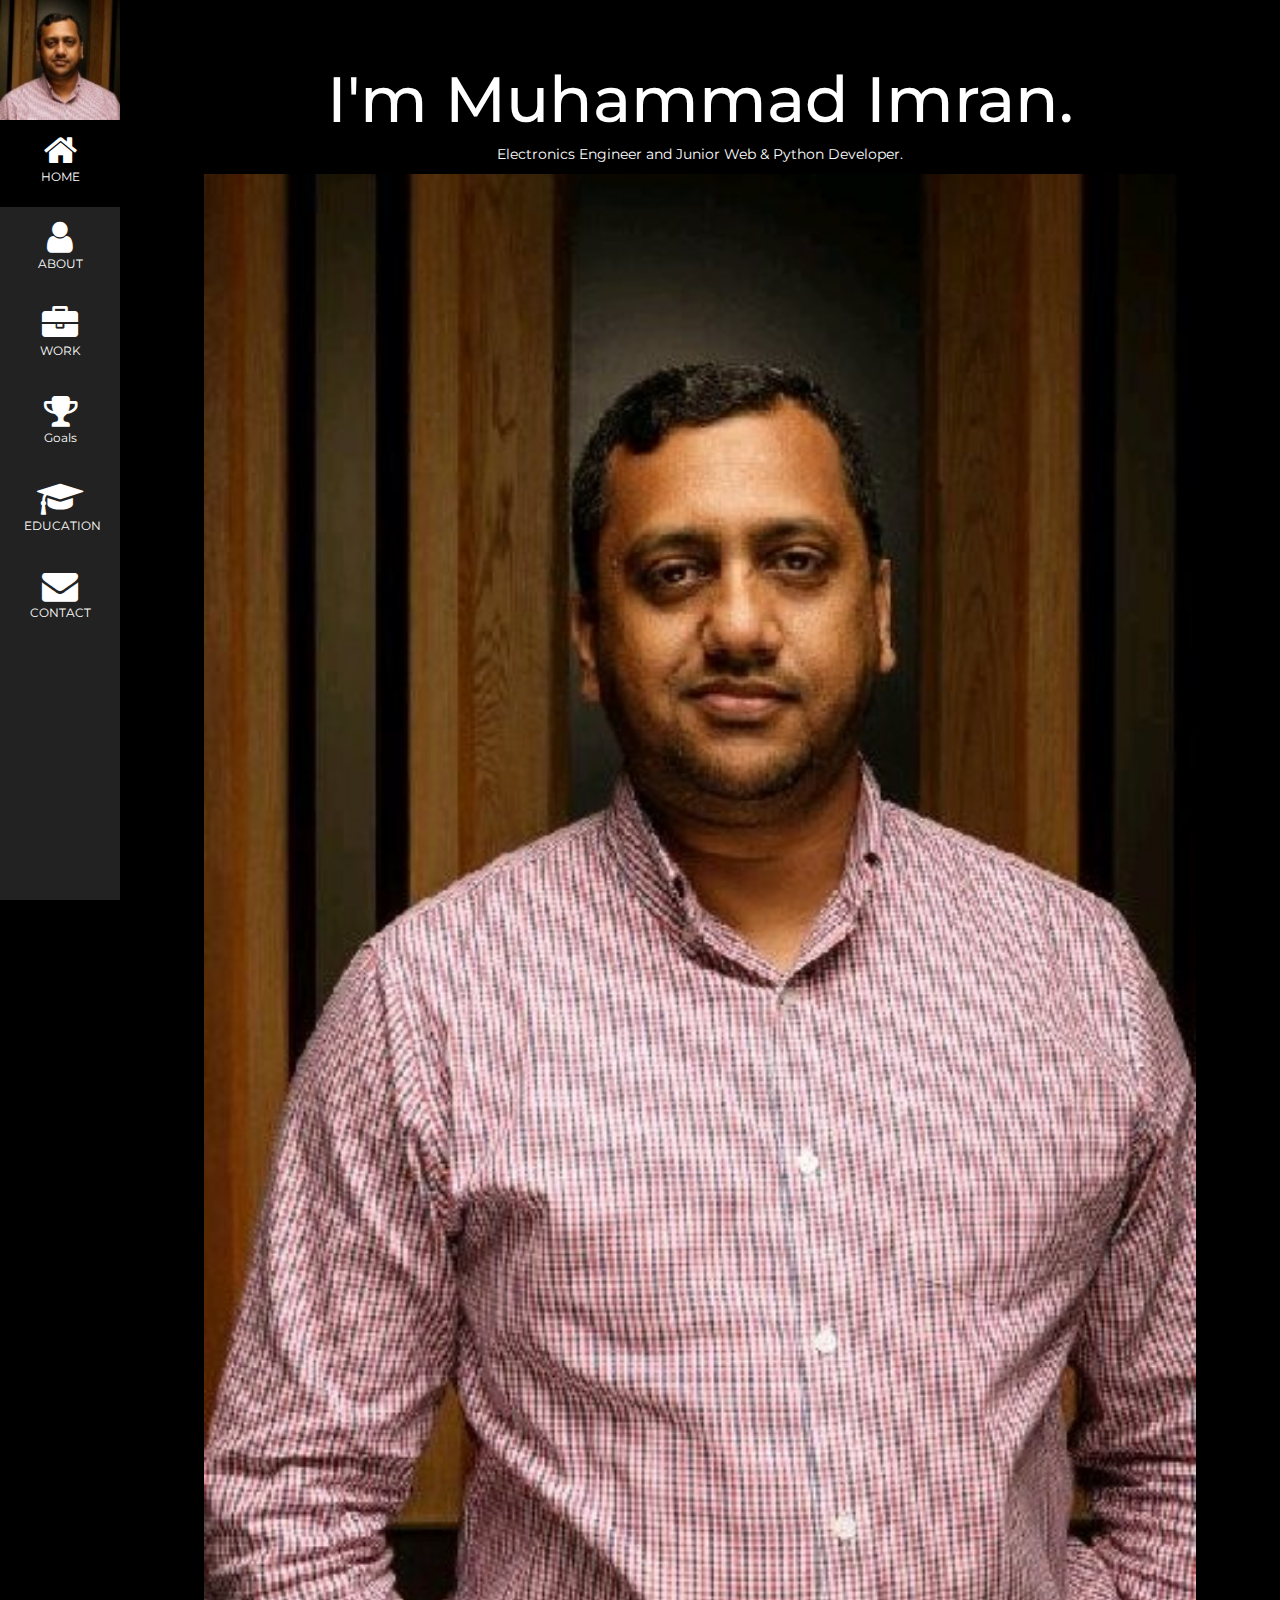
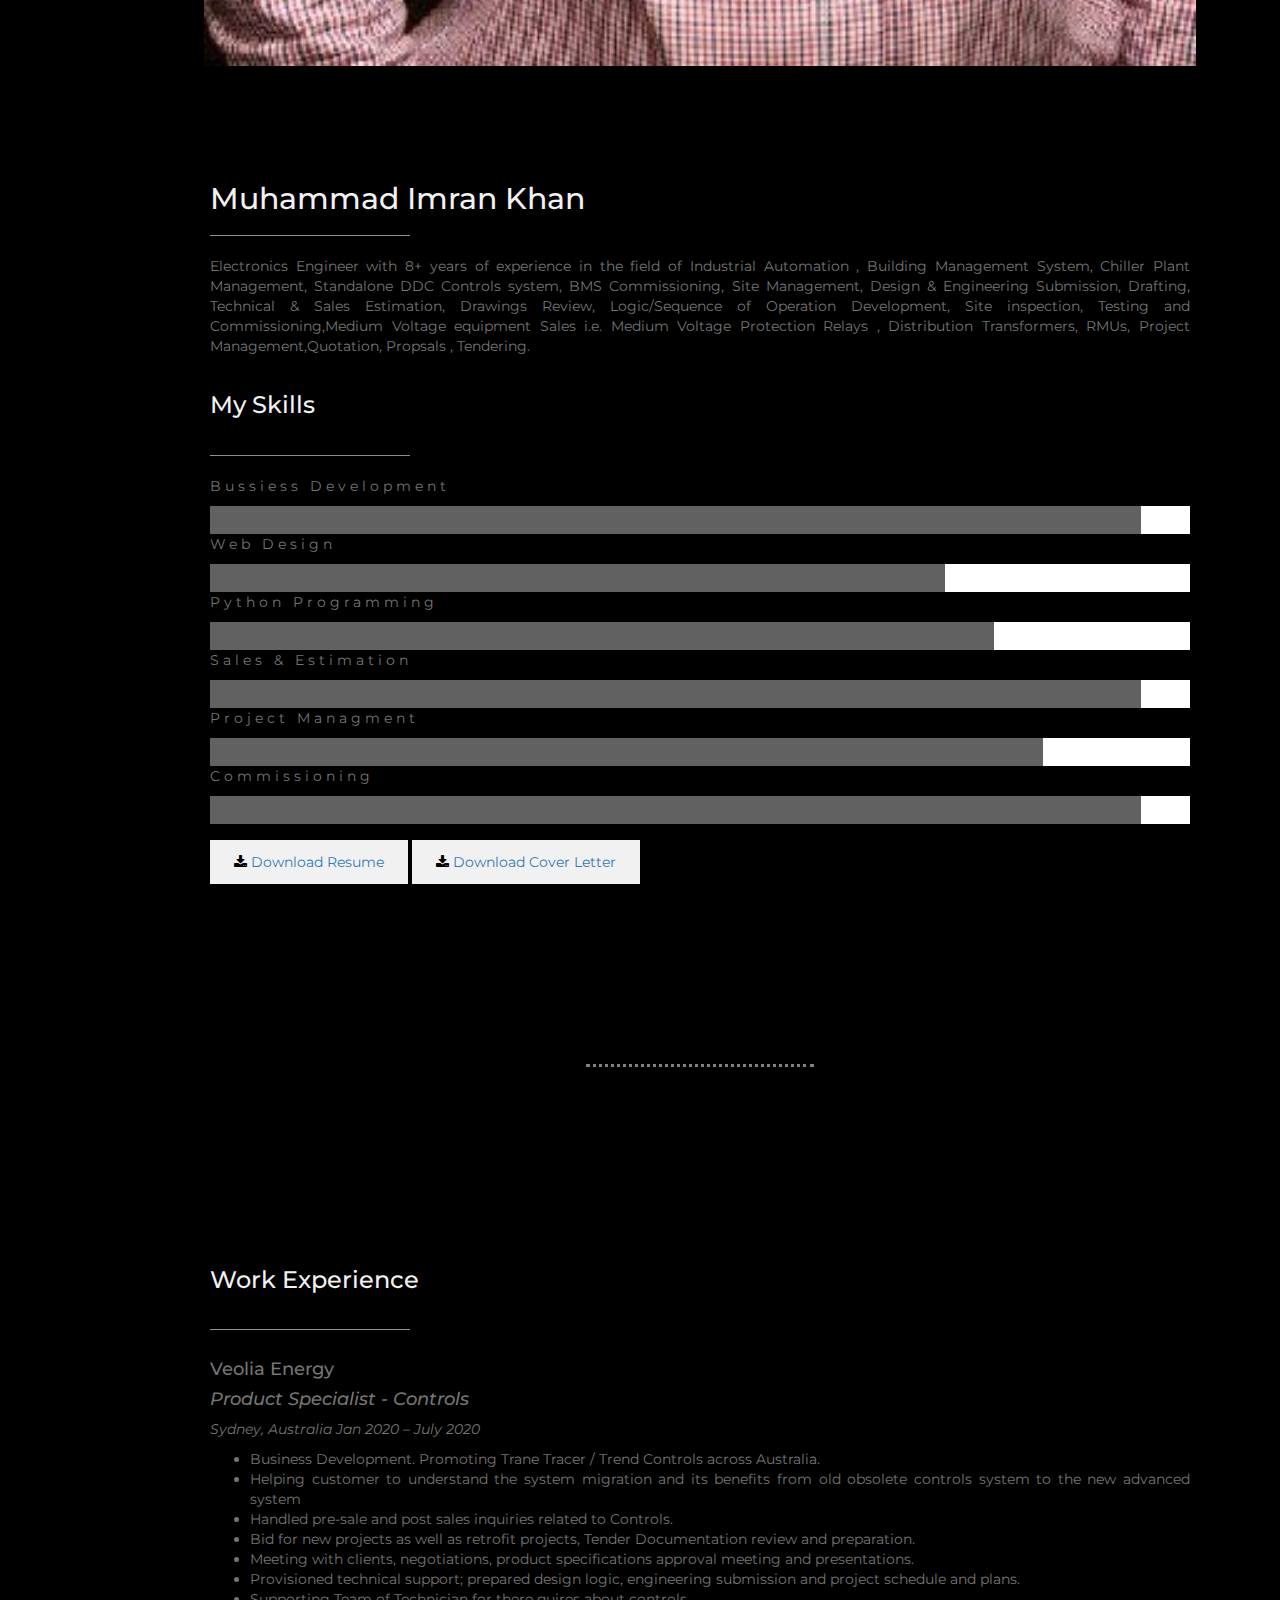
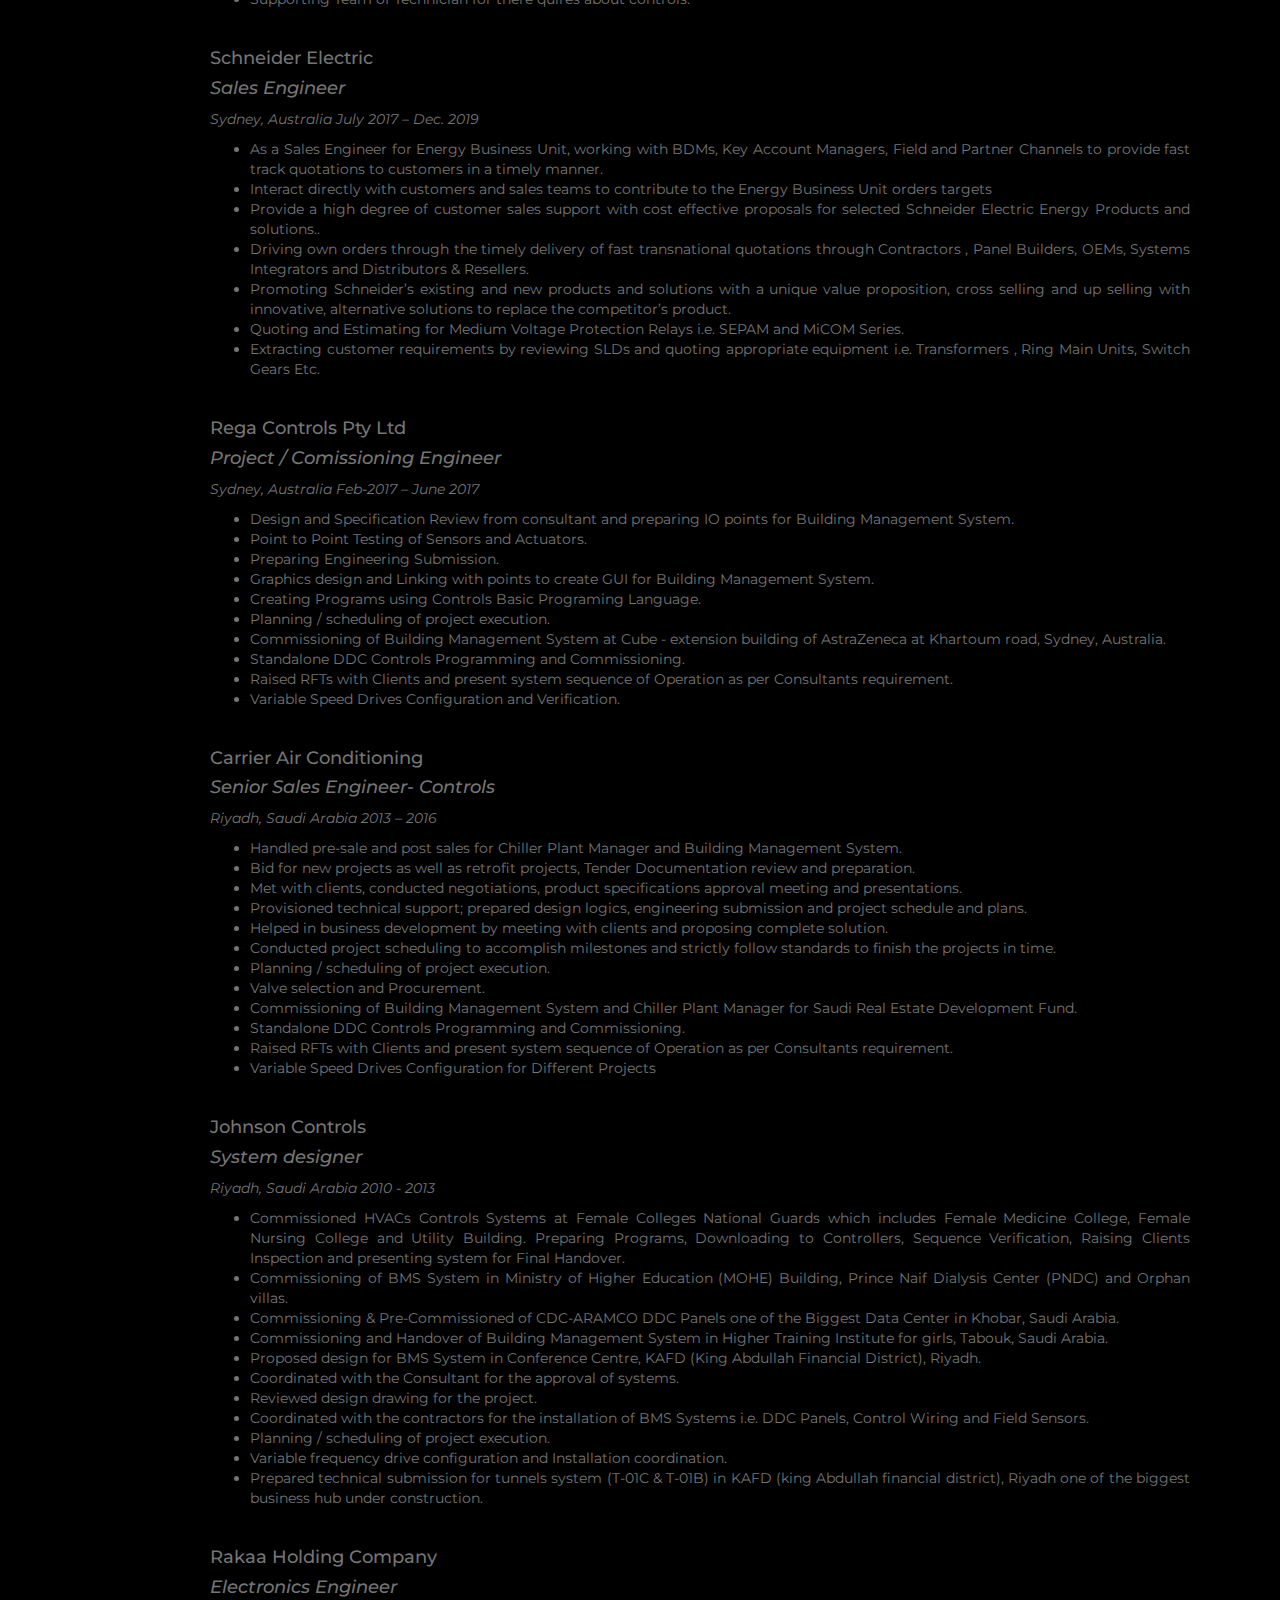
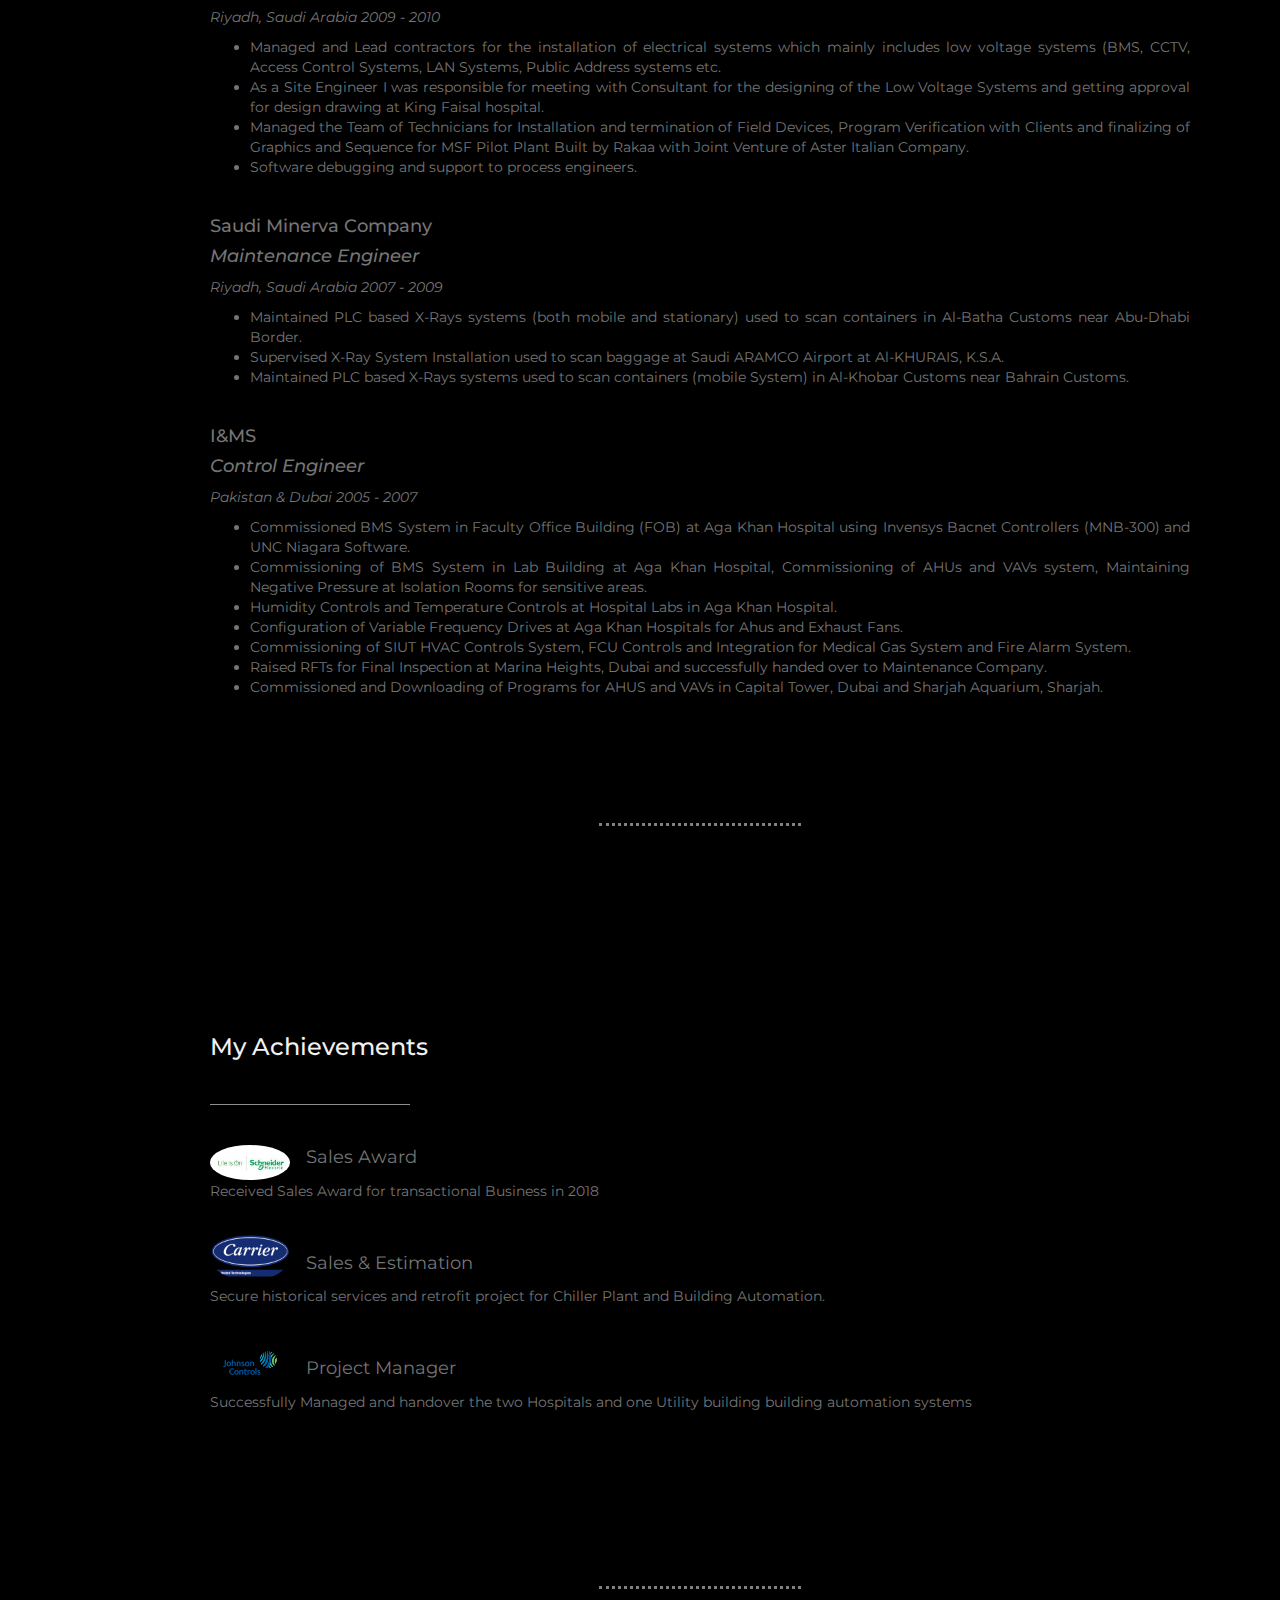
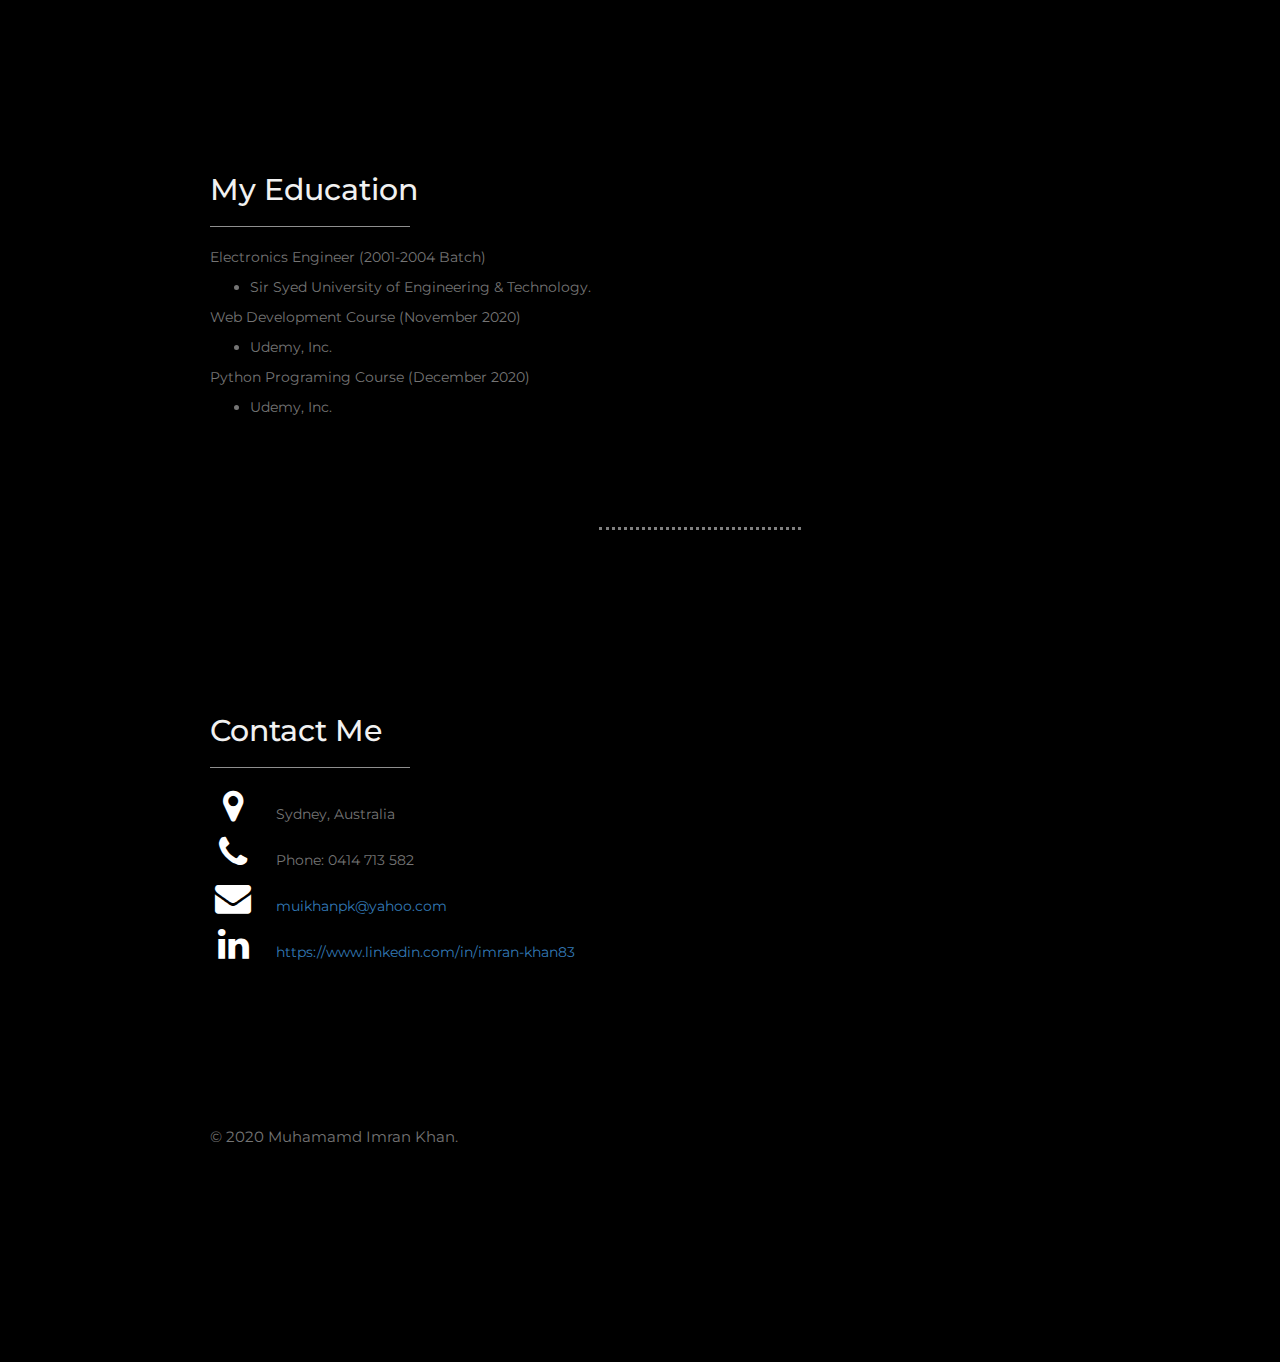
<file: index.html>
<!DOCTYPE html>
<html>
<title>Muhammad Imran Khan</title>
<meta charset="UTF-8">
<meta name="viewport" content="width=device-width, initial-scale=1">
<link rel="stylesheet" href="css/styles.css">
<link rel="stylesheet" href="https://fonts.googleapis.com/css?family=Montserrat">
<link rel="stylesheet" href="https://cdnjs.cloudflare.com/ajax/libs/font-awesome/4.7.0/css/font-awesome.min.css">
<!-- Latest compiled and minified CSS -->
<link rel="stylesheet" href="https://maxcdn.bootstrapcdn.com/bootstrap/3.3.7/css/bootstrap.min.css" integrity="sha384-BVYiiSIFeK1dGmJRAkycuHAHRg32OmUcww7on3RYdg4Va+PmSTsz/K68vbdEjh4u" crossorigin="anonymous">
<style>
body, h1,h2,h3,h4,h5,h6 {font-family: "Montserrat", sans-serif}
.w3-row-padding img {margin-bottom: 12px}
/* Set the width of the sidebar to 120px */
.w3-sidebar {width: 120px;background: #222;}
/* Add a left margin to the "page content" that matches the width of the sidebar (120px) */
#main {margin-left: 120px}
/* Remove margins from "page content" on small screens */
@media only screen and (max-width: 600px) {#main {margin-left: 0}}
</style>
<body class="w3-black">

<!-- Icon Bar (Sidebar - hidden on small screens) -->
<nav class="w3-sidebar w3-bar-block w3-small w3-hide-small w3-center">
  <!-- Avatar image in top left corner -->
  <img src="images/Imran_picture-linkedin.jpg" style="width:100%">
  <a href="#" class="w3-bar-item w3-button w3-padding-large w3-black">
    <i class="fa fa-home w3-xxlarge"></i>
    <p>HOME</p>
  </a>
  <a href="#about" class="w3-bar-item w3-button w3-padding-large w3-hover-black">
    <i class="fa fa-user w3-xxlarge"></i>
    <p>ABOUT</p>
  </a>
  <a href="#work" class="w3-bar-item w3-button w3-padding-large w3-hover-black">
    <i class="fa fa-briefcase w3-xxlarge"></i>
    <p>WORK</p>
  </a>
  <a href="#achievements" class="w3-bar-item w3-button w3-padding-large w3-hover-black">
    <i class="fa fa-trophy w3-xxlarge"></i>
    <p >Goals</p>
  </a>
  <a href="#education" class="w3-bar-item w3-button w3-padding-large w3-hover-black">
    <i class="fa fa-graduation-cap w3-xxlarge"></i>
    <p>EDUCATION</p>
  </a>
  <a href="#contact" class="w3-bar-item w3-button w3-padding-large w3-hover-black">
    <i class="fa fa-envelope w3-xxlarge"></i>
    <p>CONTACT</p>
  </a>
</nav>

<!-- Navbar on small screens (Hidden on medium and large screens) -->
<div class="w3-top w3-hide-large w3-hide-medium" id="myNavbar">
  <div class="w3-bar w3-black w3-opacity w3-hover-opacity-off w3-center w3-small">
    <a href="#" class="w3-bar-item w3-button" style="width:14% !important">HOME</a>
    <a href="#about" class="w3-bar-item w3-button" style="width:14% !important">ABOUT</a>
    <a href="#work" class="w3-bar-item w3-button" style="width:14% !important">WORK</a>
    <a href="#achievements" class="w3-bar-item w3-button" style="width:22% !important">GOALS</a>
    <a href="#education" class="w3-bar-item w3-button" style="width:22% !important">EDUCATION</a>
    <a href="#contact" class="w3-bar-item w3-button" style="width:22% !important">CONTACT</a>
  </div>
</div>

<!-- Page Content -->
<div class="w3-padding-large" id="main">
  <!-- Header/Home -->
  <header class="w3-container w3-padding-32 w3-center w3-black" id="home">
    <h1 class="w3-jumbo"><span class="w3-hide-small">I'm</span> Muhammad Imran.</h1>
    <p>Electronics Engineer and Junior Web & Python Developer.</p>
    <img src="images/my Linkedin Picture.png" alt="boy" class="w3-image" width="992" height="1108">
  </header>

  <!-- About Section -->
  <div class="w3-content w3-justify w3-text-grey w3-padding-64" id="about">
    <h2 class="w3-text-light-grey">Muhammad Imran Khan</h2>
    <hr style="width:200px" class="w3-opacity">
    <p>Electronics Engineer with 8+ years of experience in the field of Industrial Automation , Building Management System, Chiller Plant Management, Standalone DDC Controls system, BMS Commissioning, Site Management, Design & Engineering
      Submission, Drafting, Technical & Sales Estimation, Drawings Review, Logic/Sequence of Operation Development, Site inspection, Testing and Commissioning,Medium Voltage equipment Sales i.e. Medium Voltage Protection Relays , Distribution
      Transformers, RMUs, Project Management,Quotation, Propsals , Tendering.
    </p>
    <h3 class="w3-padding-16 w3-text-light-grey">My Skills</h3>
    <hr style="width:200px" class="w3-opacity">
    <p class="w3-wide">Bussiess Development</p>
    <div class="w3-white">
      <div class="w3-dark-grey" style="height:28px;width:95%"></div>
    </div>
    <p class="w3-wide">Web Design</p>
    <div class="w3-white">
      <div class="w3-dark-grey" style="height:28px;width:75%"></div>
    </div>
    <p class="w3-wide">Python Programming</p>
    <div class="w3-white">
      <div class="w3-dark-grey" style="height:28px;width:80%"></div>
    </div>
    <p class="w3-wide">Sales & Estimation</p>
    <div class="w3-white">
      <div class="w3-dark-grey" style="height:28px;width:95%"></div>
    </div>
    <p class="w3-wide">Project Managment</p>
    <div class="w3-white">
      <div class="w3-dark-grey" style="height:28px;width:85%"></div>
    </div>
<p class="w3-wide">Commissioning</p>
    <div class="w3-white">
      <div class="w3-dark-grey" style="height:28px;width:95%"></div>
    </div>

    <!-- <div class="w3-row w3-center w3-padding-16 w3-section w3-light-grey">
      <div class="w3-quarter w3-section">
        <span class="w3-xlarge">11+</span><br>
        Partners
      </div>
      <div class="w3-quarter w3-section">
        <span class="w3-xlarge">55+</span><br>
        Projects Done
      </div>
      <div class="w3-quarter w3-section">
        <span class="w3-xlarge">89+</span><br>
        Happy Clients
      </div>
      <div class="w3-quarter w3-section">
        <span class="w3-xlarge">150+</span><br>
        Meetings
      </div>
    </div> -->

    <button class="w3-button w3-light-grey w3-padding-large w3-section">
      <i class="fa fa-download"></i> <a href="pdf/Resume - Muhammad Imran Khan.pdf" target="_blank">Download Resume</a></button>

    <button class="w3-button w3-light-grey w3-padding-large w3-section">
      <i class="fa fa-download"></i> <a href="pdf/Cover Letter - Muhammad Imran Khan.pdf" target="_blank">Download Cover Letter</a></button>
    </div>

    <hr style = "border: dotted;border-bottom: none; width:20%; margin: 100px auto;" >
    <!-- Grid for pricing tables -->
    <div class="w3-content w3-justify w3-text-grey w3-padding-64" id="work">
    <h3 class="w3-padding-16 w3-text-light-grey">Work Experience</h3>
    <hr style="width:200px" class="w3-opacity">
    <div class="w3-row-padding" style="margin:0 -16px">
      <div class="w3-col w3-margin-bottom">

<!--
  <img class="testimonaials-image " src="images/veolia.jpg" alt="Veolia-logo"> -->
        <h4 >Veolia Energy</h4>

        <h4><em>Product Specialist - Controls </em></h4>
        <p><i>Sydney, Australia Jan 2020 – July 2020</i></p>
        <ul>
          <li>Business Development. Promoting Trane Tracer / Trend Controls across Australia.</li>
          <li>Helping customer to understand the system migration and its benefits from old obsolete controls
            system to the new advanced system </li>
          <li>Handled pre-sale and post sales inquiries related to Controls.</li>
          <li>Bid for new projects as well as retrofit projects, Tender Documentation review and preparation.</li>
          <li>Meeting with clients, negotiations, product specifications approval meeting and presentations.</li>
          <li>Provisioned technical support; prepared design logic, engineering submission and project schedule and plans.</li>
          <li>Supporting Team of Technician for there quires about controls.</li>
        </ul>
<br>

<!-- <img class="testimonaials-image " src="images/schneider.jpg" alt="Schneider-logo"> -->
        <h4 class="testimonial-text ">Schneider Electric </h4>

        <h4><em>Sales Engineer</em></h4>
        <p><i>Sydney, Australia July 2017 – Dec. 2019</i></p>
        <ul>
          <li>As a Sales Engineer for Energy Business Unit, working with BDMs, Key Account Managers, Field and Partner Channels to provide fast track quotations to customers in a timely manner.</li>
          <li>Interact directly with customers and sales teams to contribute to the Energy Business Unit orders targets</li>
          <li>Provide a high degree of customer sales support with cost effective proposals for selected Schneider Electric Energy Products and solutions..</li>
          <li>Driving own orders through the timely delivery of fast transnational quotations through Contractors , Panel Builders, OEMs, Systems Integrators and Distributors & Resellers. </li>
          <li>Promoting Schneider’s existing and new products and solutions with a unique value proposition, cross selling and up selling with innovative, alternative solutions to replace the competitor’s product. </li>
          <li>Quoting and Estimating for Medium Voltage Protection Relays i.e. SEPAM and MiCOM Series.</li>
          <li>Extracting customer requirements by reviewing SLDs and quoting appropriate equipment i.e. Transformers , Ring Main Units, Switch Gears Etc.</li>
        </ul>

<br>
  <!-- <img class="testimonaials-image " src="images/REGA.jpg" alt="Rega-logo"> -->
        <h4>Rega Controls Pty Ltd </h4>

        <h4><em>Project / Comissioning Engineer</em></h4>
        <p><i>Sydney, Australia Feb-2017 – June 2017</i></p>
        <ul>
          <li> Design and Specification Review from consultant and preparing IO points for Building Management System. </li>
          <li>Point to Point Testing of Sensors and Actuators.</li>
          <li>Preparing Engineering Submission.</li>
          <li>Graphics design and Linking with points to create GUI for Building Management System.</li>
          <li>Creating Programs using Controls Basic Programing Language.</li>
          <li>Planning / scheduling of project execution.</li>
          <li>Commissioning of Building Management System at Cube - extension building of AstraZeneca at Khartoum road, Sydney, Australia.</li>
          <li>Standalone DDC Controls Programming and Commissioning.</li>
          <li>Raised RFTs with Clients and present system sequence of Operation as per Consultants requirement.</li>
          <li>Variable Speed Drives Configuration and Verification.</li>

        </ul>

<br>
<!-- <img class="testimonaials-image " src="images/Carrier-Logo.png" alt="Carrier-Logo"> -->
        <h4>Carrier Air Conditioning </h4>
        <h4><em> Senior Sales Engineer- Controls</em></h4>
        <p><i>Riyadh, Saudi Arabia 2013 – 2016</i></p>
        <ul>
          <li>Handled pre-sale and post sales for Chiller Plant Manager and Building Management System. </li>
          <li>Bid for new projects as well as retrofit projects, Tender Documentation review and preparation.</li>
          <li>Met with clients, conducted negotiations, product specifications approval meeting and presentations.</li>
          <li>Provisioned technical support; prepared design logics, engineering submission and project schedule and plans.</li>
          <li>Helped in business development by meeting with clients and proposing complete solution.</li>
          <li>Conducted project scheduling to accomplish milestones and strictly follow standards to finish the projects in time.</li>
          <li>Planning / scheduling of project execution.</li>
          <li>Valve selection and Procurement.</li>
          <li>Commissioning of Building Management System and Chiller Plant Manager for Saudi Real Estate Development Fund.</li>
          <li>Standalone DDC Controls Programming and Commissioning.</li>
          <li>Raised RFTs with Clients and present system sequence of Operation as per Consultants requirement.</li>
          <li>Variable Speed Drives Configuration for Different Projects</li>

        </ul>

<br>
<!-- <img class="testimonaials-image " src="images/Johnson controls.png" alt="Johnson-logo"> -->
        <h4  >Johnson Controls </h4>
        <h4><em>System designer</em></h4>
        <p><i>Riyadh, Saudi Arabia 2010 - 2013</i></p>
        <ul>

          <li>Commissioned HVACs Controls Systems at Female Colleges National Guards which includes Female Medicine College, Female Nursing College and Utility Building. Preparing Programs, Downloading to Controllers, Sequence Verification,
            Raising
            Clients Inspection and presenting system for Final Handover.</li>
          <li>Commissioning of BMS System in Ministry of Higher Education (MOHE) Building, Prince Naif Dialysis Center (PNDC) and Orphan villas.</li>
          <li>Commissioning & Pre-Commissioned of CDC-ARAMCO DDC Panels one of the Biggest Data Center in Khobar, Saudi Arabia.</li>
          <li>Commissioning and Handover of Building Management System in Higher Training Institute for girls, Tabouk, Saudi Arabia.</li>
          <li>Proposed design for BMS System in Conference Centre, KAFD (King Abdullah Financial District), Riyadh.</li>
          <li>Coordinated with the Consultant for the approval of systems.</li>
          <li>Reviewed design drawing for the project.</li>
          <li>Coordinated with the contractors for the installation of BMS Systems i.e. DDC Panels, Control Wiring and Field Sensors.</li>
          <li>Planning / scheduling of project execution.</li>
          <li>Variable frequency drive configuration and Installation coordination.</li>
          <li>Prepared technical submission for tunnels system (T-01C & T-01B) in KAFD (king Abdullah financial district), Riyadh one of the biggest business hub under construction. </li>


        </ul>

<br>

  <!-- <img class="testimonaials-image" src="images/raka.jpg" alt="raka-logo"> -->

          <h4  >Rakaa Holding Company </h4>

        <h4><em>Electronics Engineer </em></h4>
        <p><i>Riyadh, Saudi Arabia 2009 - 2010</i></p>
        <ul>
          <li>Managed and Lead contractors for the installation of electrical systems which mainly includes low voltage systems (BMS, CCTV, Access Control Systems, LAN Systems, Public Address systems etc. </li>
          <li>As a Site Engineer I was responsible for meeting with Consultant for the designing of the Low Voltage Systems and getting approval for design drawing at King Faisal hospital.</li>
          <li>Managed the Team of Technicians for Installation and termination of Field Devices, Program Verification with Clients and finalizing of Graphics and Sequence for MSF Pilot Plant Built by Rakaa with Joint Venture of Aster
            Italian
            Company.</li>
          <li>Software debugging and support to process engineers.</li>
        </ul>


<br>
  <!-- <img class="testimonaials-image " src="images/saudi minerva.JPG" alt="Minerva-logo"> -->
          <h4  >Saudi Minerva Company </h4>


        <h4><em>Maintenance Engineer </em></h4>
        <p><i>Riyadh, Saudi Arabia 2007 - 2009</i></p>
        <ul>
          <li>Maintained PLC based X-Rays systems (both mobile and stationary) used to scan containers in Al-Batha Customs near Abu-Dhabi Border. </li>
          <li>Supervised X-Ray System Installation used to scan baggage at Saudi ARAMCO Airport at Al-KHURAIS, K.S.A. </li>
          <li>Maintained PLC based X-Rays systems used to scan containers (mobile System) in Al-Khobar Customs near Bahrain Customs.</li>
        </ul>


<br>
<!-- <img class="testimonaials-image " src="images/IMS.jpg" alt="IMS-Logo"> -->

          <h4  >I&MS </h4>


        <h4><em>Control Engineer </em></h4>
        <p><i>Pakistan & Dubai 2005 - 2007</i></p>
        <ul>

          <li>Commissioned BMS System in Faculty Office Building (FOB) at Aga Khan Hospital using Invensys Bacnet Controllers (MNB-300) and UNC Niagara Software.</li>
          <li>Commissioning of BMS System in Lab Building at Aga Khan Hospital, Commissioning of AHUs and VAVs system, Maintaining Negative Pressure at Isolation Rooms for sensitive areas.</li>
          <li>Humidity Controls and Temperature Controls at Hospital Labs in Aga Khan Hospital.</li>
          <li>Configuration of Variable Frequency Drives at Aga Khan Hospitals for Ahus and Exhaust Fans.</li>
          <li>Commissioning of SIUT HVAC Controls System, FCU Controls and Integration for Medical Gas System and Fire Alarm System.</li>
          <li>Raised RFTs for Final Inspection at Marina Heights, Dubai and successfully handed over to Maintenance Company.</li>
          <li>Commissioned and Downloading of Programs for AHUS and VAVs in Capital Tower, Dubai and Sharjah Aquarium, Sharjah. </li>

        </ul>


      </div>


    <!-- End Grid/Pricing tables -->
    </div>



<hr style = "border: dotted;border-bottom: none; width:20%; margin: 100px auto;" >


    <!-- Testimonials -->
    <div class="w3-content w3-justify w3-text-grey w3-padding-64" id="achievements">
    <h3 class="w3-padding-24 w3-text-light-grey">My Achievements</h3>
    <hr style="width:200px" class="w3-opacity">
<br>
    <img src="images/schneider1.jpg" alt="Avatar" class="w3-left w3-circle w3-margin-right" style="width:80px">
    <p><span class="w3-large w3-margin-right">Sales Award</span> </p>
    <p>Received Sales Award for transactional Business in 2018    </p>

    <br>

    <img  src="images/Carrier-Logo.png" alt="Avatar" class="w3-left w3-circle w3-margin-right" style="width:80px"><br>
    <p><span class="w3-large w3-margin-right">Sales & Estimation</span> </p>
    <p>Secure historical services and retrofit project for Chiller Plant and Building Automation.</p>

<br>
    <img src="images/Johnson controls.png" alt="Avatar" class="w3-left w3-circle w3-margin-right" style="width:80px"><br>
    <p><span class="w3-large w3-margin-right">Project Manager</span> </p>
    <p>Successfully Managed and handover the two Hospitals and one Utility building building automation systems</p>
  <!-- End About Section -->
  </div>


<hr style = "border: dotted;border-bottom: none; width:20%; margin: 100px auto;" >
  <!-- Portfolio Section -->
  <div class="w3-padding-64 w3-content" id="education">
    <h2 class="w3-text-light-grey">My Education</h2>
    <hr style="width:200px" class="w3-opacity">

    <!-- Grid for photos -->
    <div class="w3-row-padding" style="margin:0 -16px">
      <div class="w3-content w3-justify w3-text-grey w3-padding-10" id="education">

        <p>
          Electronics Engineer (2001-2004 Batch)<ul>
        </p>
        <!-- <hr style="width:200px" class="w3-opacity"> -->
        <p><li>Sir Syed University of Engineering & Technology.</li>
        </p>
</ul>
        <p>
          Web Development Course (November 2020)
        </p><ul>
        <!-- <hr style="width:200px" class="w3-opacity"> -->
        <p><li>Udemy, Inc.</li>
        </p></ul>
        <p>
          Python Programing Course (December 2020)
        </p><ul>
        <!-- <hr style="width:200px" class="w3-opacity"> -->
        <p><li>Udemy, Inc.</li>
        </p></ul>
      <!-- <div class="w3-half">
        <img src="/w3images/wedding.jpg" style="width:100%">
        <img src="/w3images/rocks.jpg" style="width:100%">
        <img src="/w3images/sailboat.jpg" style="width:100%">
      </div> -->

      <!-- <div class="w3-half">
        <img src="/w3images/underwater.jpg" style="width:100%">
        <img src="/w3images/chef.jpg" style="width:100%">
        <img src="/w3images/wedding.jpg" style="width:100%">
        <img src="/w3images/p6.jpg" style="width:100%">
      </div> -->
    <!-- End photo grid -->
    </div>
  <!-- End Portfolio Section -->
  </div>


<hr style = "border: dotted;border-bottom: none; width:20%; margin: 100px auto;" >
  <!-- Contact Section -->
  <div class="w3-padding-64 w3-content w3-text-grey" id="contact">
    <h2 class="w3-text-light-grey">Contact Me</h2>
    <hr style="width:200px" class="w3-opacity">

    <div class="w3-section">
      <p><i class="fa fa-map-marker fa-fw w3-text-white w3-xxlarge w3-margin-right"></i> Sydney, Australia</p>
      <p><i class="fa fa-phone fa-fw w3-text-white w3-xxlarge w3-margin-right"></i> Phone: 0414 713 582</p>
      <p><i class="fa fa-envelope fa-fw w3-text-white w3-xxlarge w3-margin-right"> </i> <a href="mailto:Email:muikhanpk@yahoo.com" >muikhanpk@yahoo.com</a></p>
      <p><i class="fa fa-linkedin fa-fw w3-text-white w3-xxlarge w3-margin-right"> </i> <a href="https://www.linkedin.com/in/imran-khan83" target="_blank">https://www.linkedin.com/in/imran-khan83</a></p>
    </div><br>
    <!-- <p>Let's get in touch. Send me a message:</p>

    <form action="/action_page.php" target="_blank">
      <p><input class="w3-input w3-padding-16" type="text" placeholder="Name" required name="Name"></p>
      <p><input class="w3-input w3-padding-16" type="text" placeholder="Email" required name="Email"></p>
      <p><input class="w3-input w3-padding-16" type="text" placeholder="Subject" required name="Subject"></p>
      <p><input class="w3-input w3-padding-16" type="text" placeholder="Message" required name="Message"></p>
      <p>
        <button class="w3-button w3-light-grey w3-padding-large" type="submit">
          <i class="fa fa-paper-plane"></i> SEND MESSAGE
        </button>
      </p>
    </form>
  End Contact Section -->
  </div>

    <!-- Footer -->
  <footer class="w3-content w3-padding-64 w3-text-grey w3-xlarge">
    <!-- <i class="fa fa-facebook-official w3-hover-opacity"></i>
    <i class="fa fa-instagram w3-hover-opacity"></i>
    <i class="fa fa-snapchat w3-hover-opacity"></i>
    <i class="fa fa-pinterest-p w3-hover-opacity"></i>
    <i class="fa fa-twitter w3-hover-opacity"></i> -->
    <!-- <i class="fa fa-linkedin w3-hover-opacity"></i>
    <i class="fa fa-envelope w3-hover-opacity"></i> -->
    <p class="w3-medium ">© 2020 Muhamamd Imran Khan.</p>
  <!-- End footer -->
  </footer>

<!-- END PAGE CONTENT -->
</div>

</body>
</html>
</file>
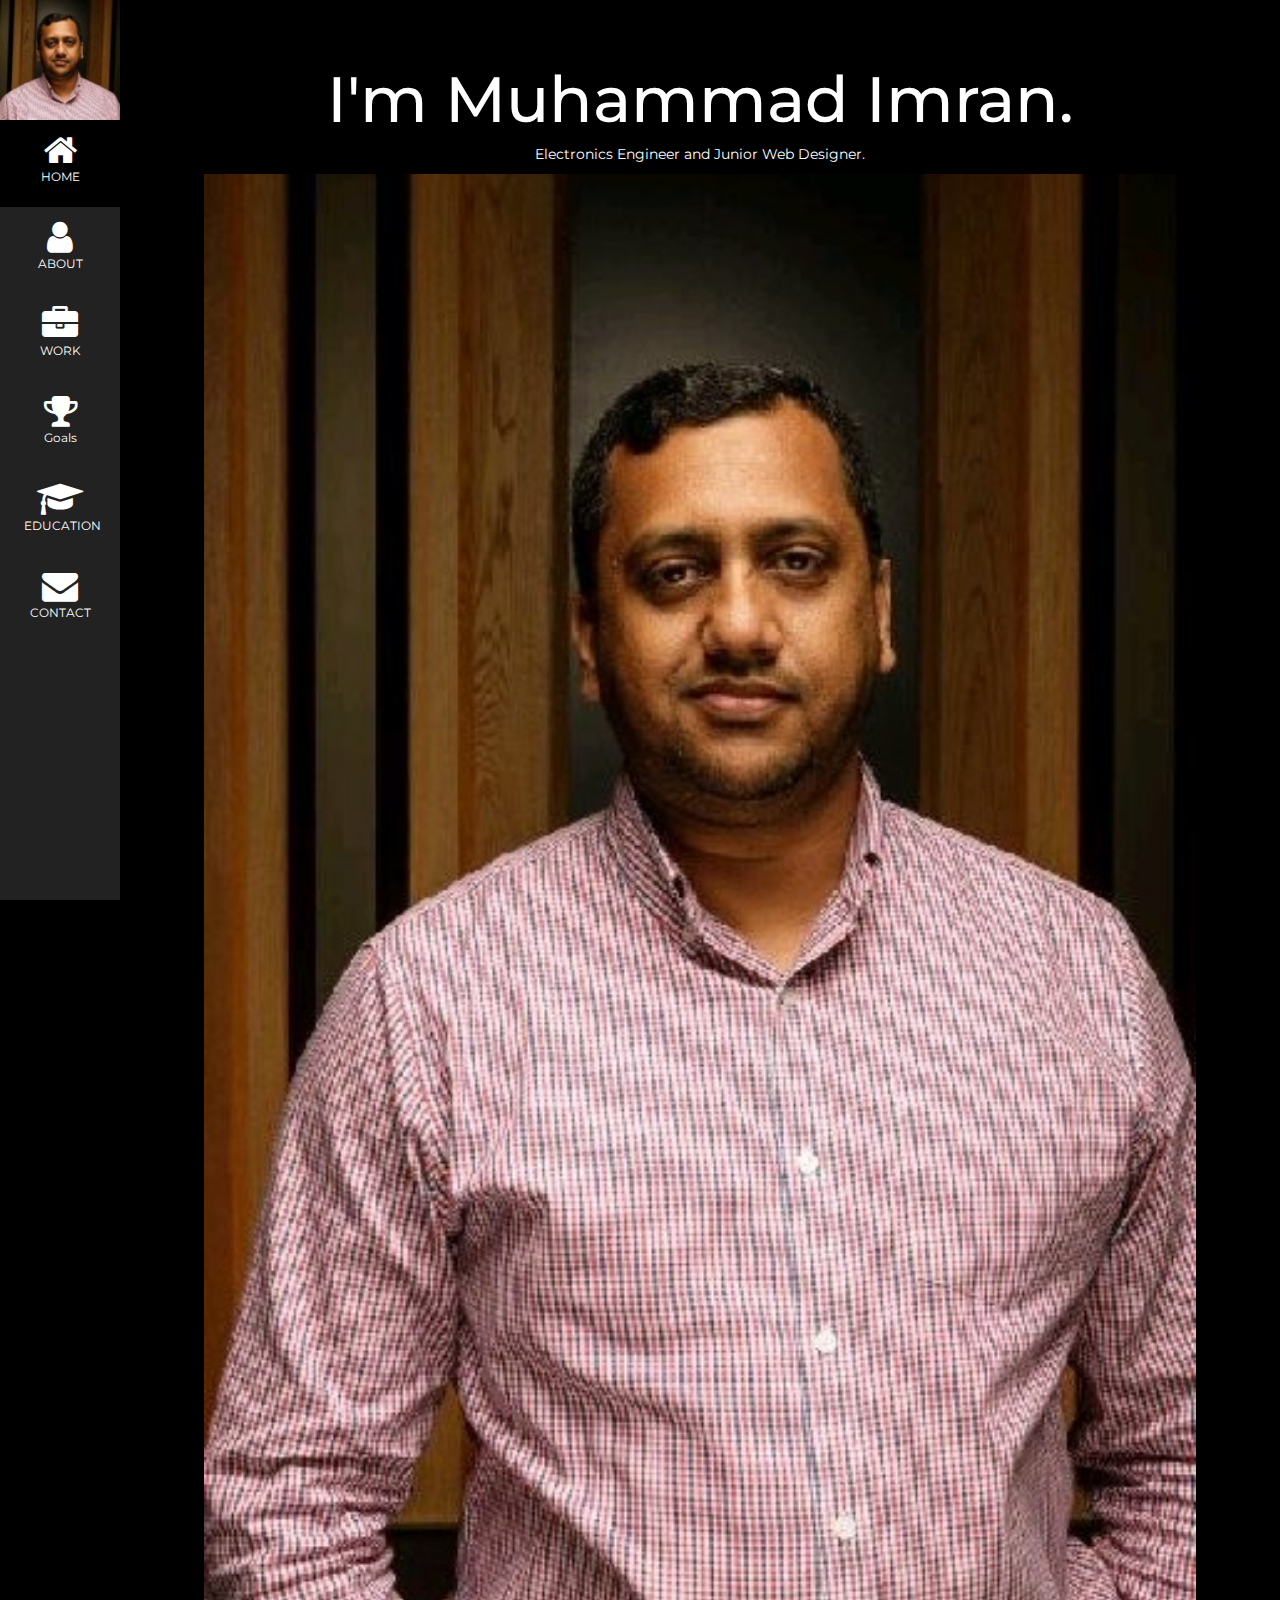
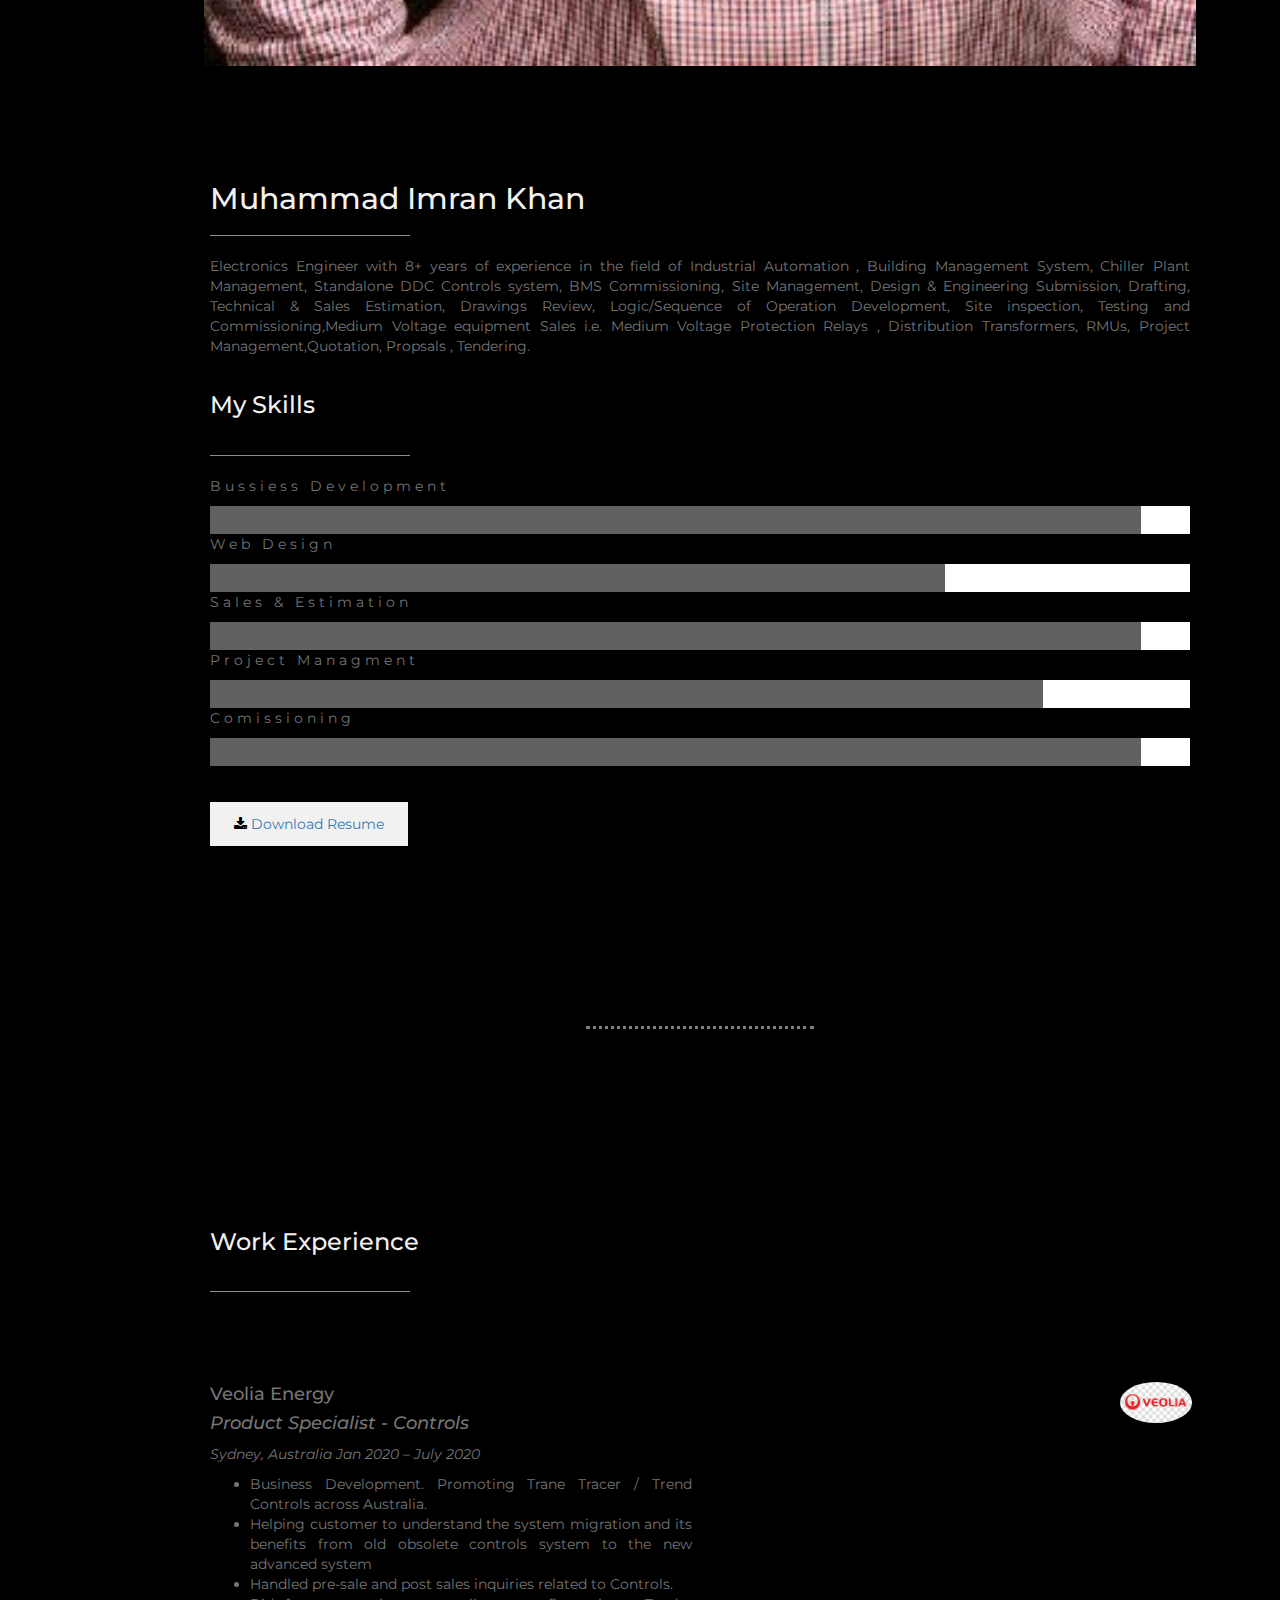
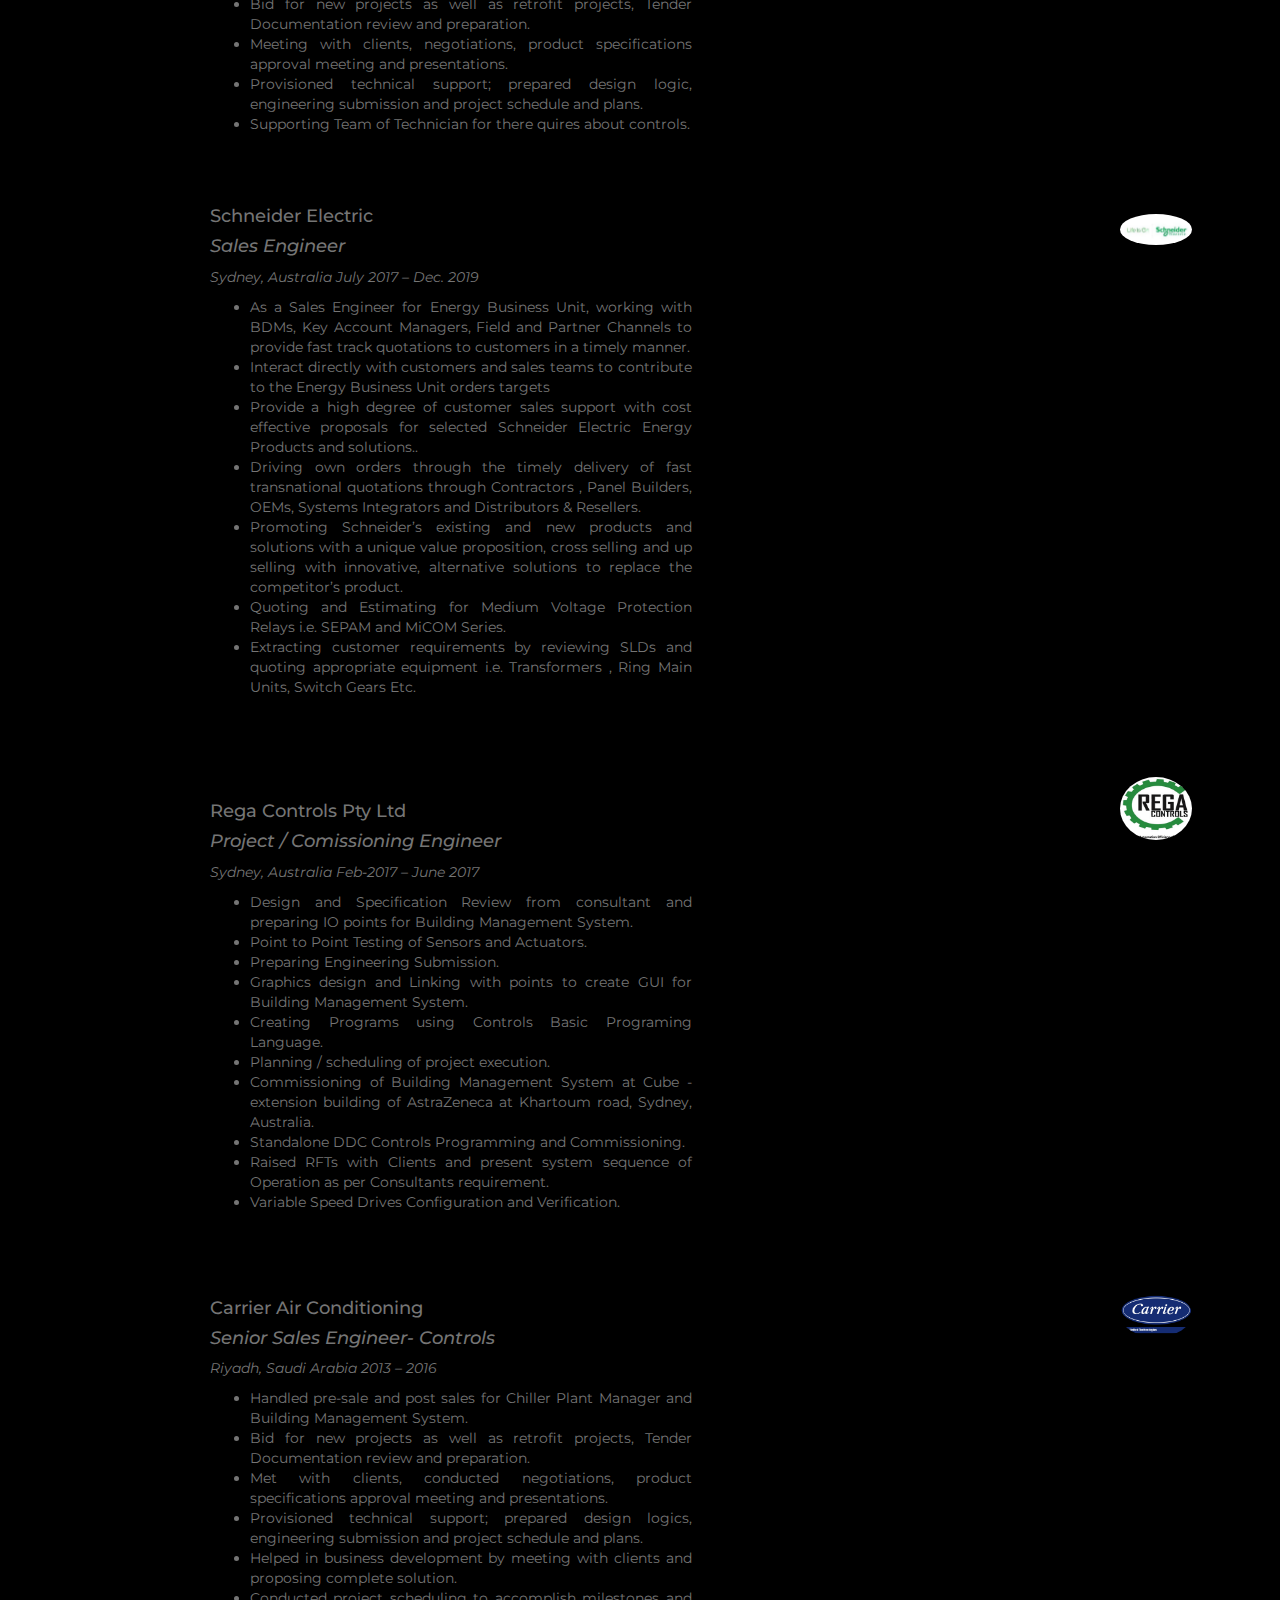
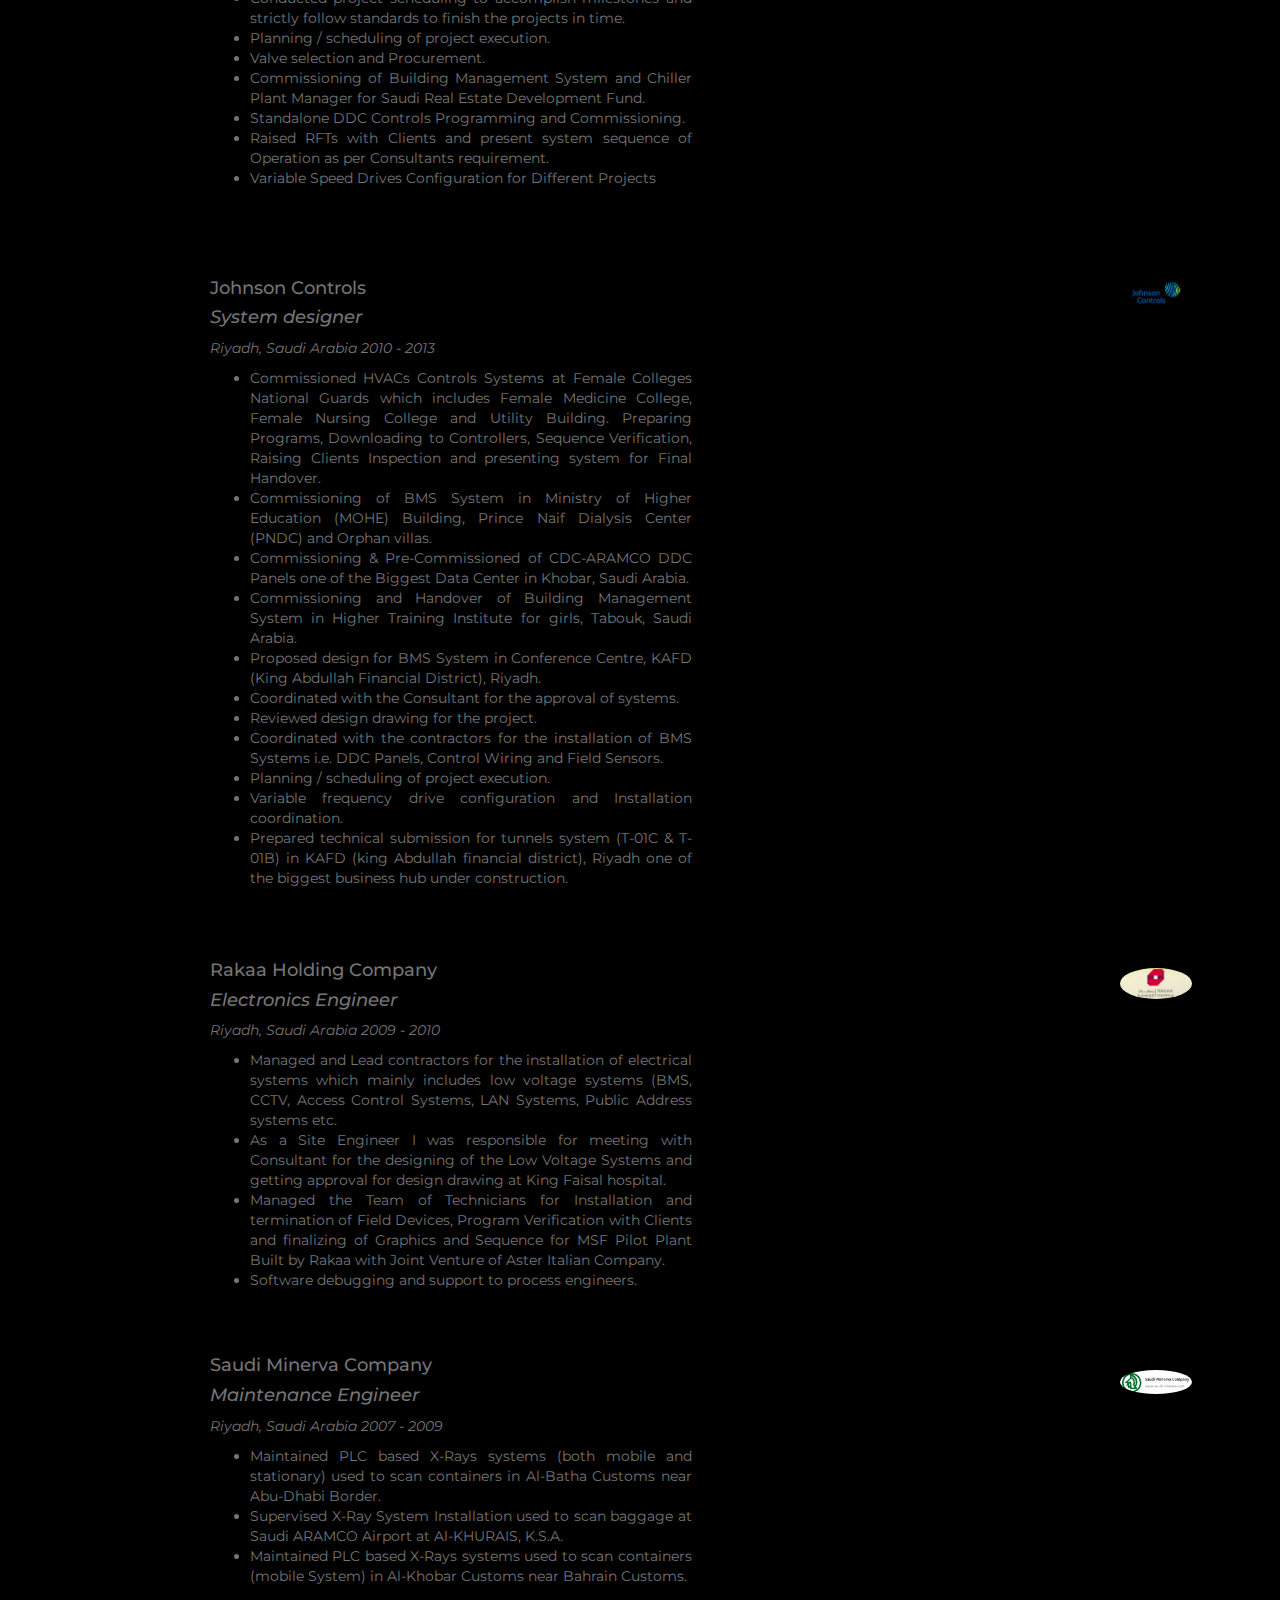
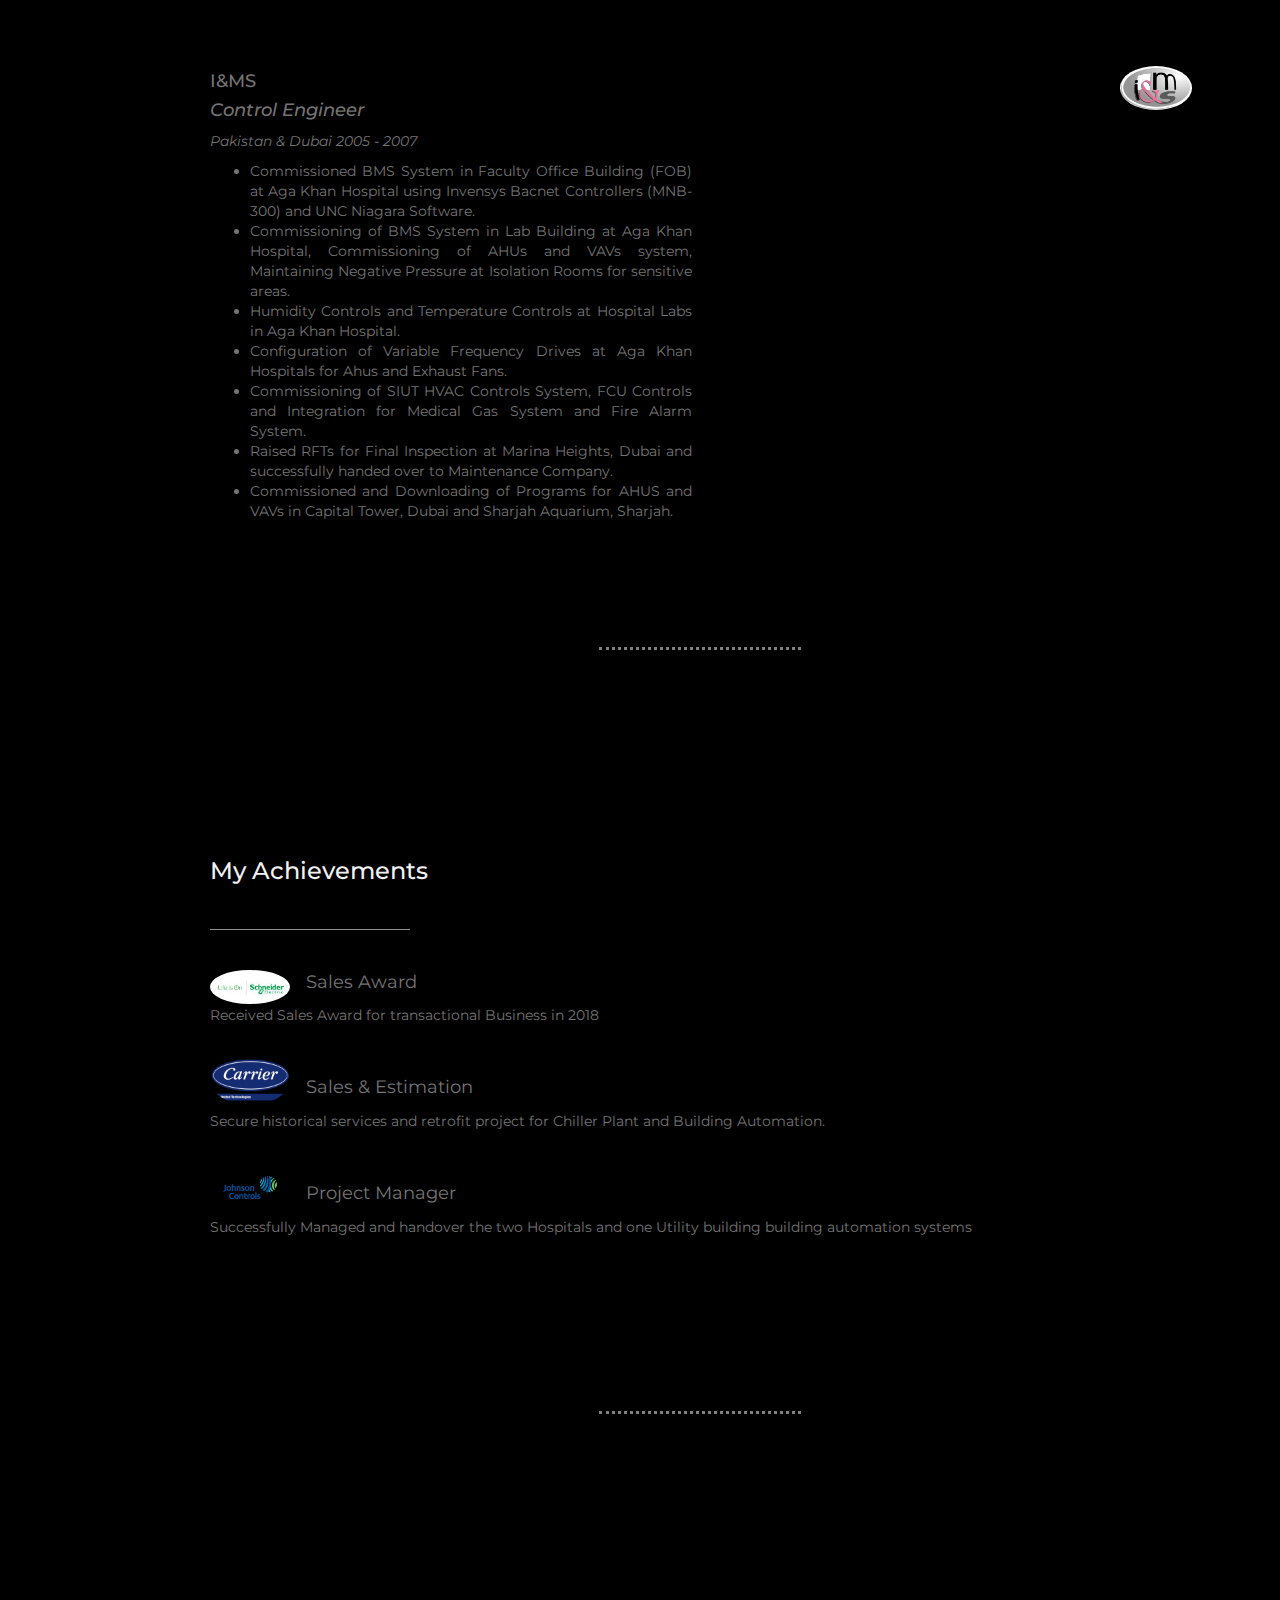
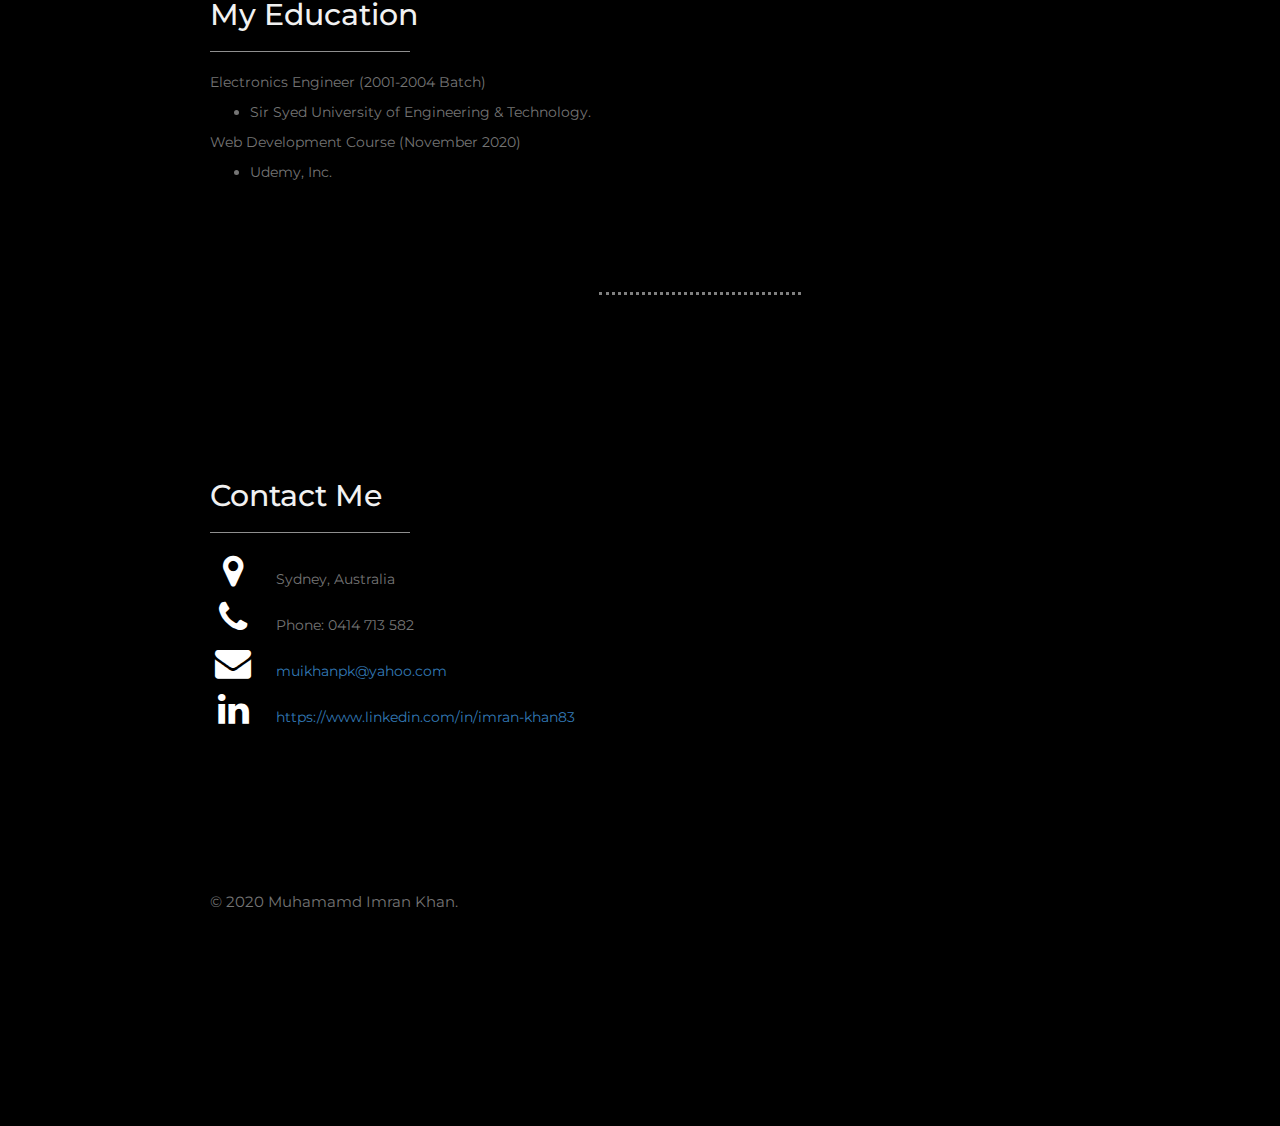
<file: web-cv-final/index.html>
<!DOCTYPE html>
<html>
<title>Muhammad Imran Khan</title>
<meta charset="UTF-8">
<meta name="viewport" content="width=device-width, initial-scale=1">
<link rel="stylesheet" href="css/styles.css">
<link rel="stylesheet" href="https://fonts.googleapis.com/css?family=Montserrat">
<link rel="stylesheet" href="https://cdnjs.cloudflare.com/ajax/libs/font-awesome/4.7.0/css/font-awesome.min.css">
<!-- Latest compiled and minified CSS -->
<link rel="stylesheet" href="https://maxcdn.bootstrapcdn.com/bootstrap/3.3.7/css/bootstrap.min.css" integrity="sha384-BVYiiSIFeK1dGmJRAkycuHAHRg32OmUcww7on3RYdg4Va+PmSTsz/K68vbdEjh4u" crossorigin="anonymous">
<style>
body, h1,h2,h3,h4,h5,h6 {font-family: "Montserrat", sans-serif}
.w3-row-padding img {margin-bottom: 12px}
/* Set the width of the sidebar to 120px */
.w3-sidebar {width: 120px;background: #222;}
/* Add a left margin to the "page content" that matches the width of the sidebar (120px) */
#main {margin-left: 120px}
/* Remove margins from "page content" on small screens */
@media only screen and (max-width: 600px) {#main {margin-left: 0}}
</style>
<body class="w3-black">

<!-- Icon Bar (Sidebar - hidden on small screens) -->
<nav class="w3-sidebar w3-bar-block w3-small w3-hide-small w3-center">
  <!-- Avatar image in top left corner -->
  <img src="images/Imran_picture-linkedin.jpg" style="width:100%">
  <a href="#" class="w3-bar-item w3-button w3-padding-large w3-black">
    <i class="fa fa-home w3-xxlarge"></i>
    <p>HOME</p>
  </a>
  <a href="#about" class="w3-bar-item w3-button w3-padding-large w3-hover-black">
    <i class="fa fa-user w3-xxlarge"></i>
    <p>ABOUT</p>
  </a>
  <a href="#work" class="w3-bar-item w3-button w3-padding-large w3-hover-black">
    <i class="fa fa-briefcase w3-xxlarge"></i>
    <p>WORK</p>
  </a>
  <a href="#achievements" class="w3-bar-item w3-button w3-padding-large w3-hover-black">
    <i class="fa fa-trophy w3-xxlarge"></i>
    <p >Goals</p>
  </a>
  <a href="#education" class="w3-bar-item w3-button w3-padding-large w3-hover-black">
    <i class="fa fa-graduation-cap w3-xxlarge"></i>
    <p>EDUCATION</p>
  </a>
  <a href="#contact" class="w3-bar-item w3-button w3-padding-large w3-hover-black">
    <i class="fa fa-envelope w3-xxlarge"></i>
    <p>CONTACT</p>
  </a>
</nav>

<!-- Navbar on small screens (Hidden on medium and large screens) -->
<div class="w3-top w3-hide-large w3-hide-medium" id="myNavbar">
  <div class="w3-bar w3-black w3-opacity w3-hover-opacity-off w3-center w3-small">
    <a href="#" class="w3-bar-item w3-button" style="width:25% !important">HOME</a>
    <a href="#about" class="w3-bar-item w3-button" style="width:25% !important">ABOUT</a>
    <a href="#work" class="w3-bar-item w3-button" style="width:25% !important">WORK</a>
    <a href="#achievements" class="w3-bar-item w3-button" style="width:25% !important">Achievements</a>
    <a href="#education" class="w3-bar-item w3-button" style="width:25% !important">EDUCATION</a>
    <a href="#contact" class="w3-bar-item w3-button" style="width:25% !important">CONTACT</a>
  </div>
</div>

<!-- Page Content -->
<div class="w3-padding-large" id="main">
  <!-- Header/Home -->
  <header class="w3-container w3-padding-32 w3-center w3-black" id="home">
    <h1 class="w3-jumbo"><span class="w3-hide-small">I'm</span> Muhammad Imran.</h1>
    <p>Electronics Engineer and Junior Web Designer.</p>
    <img src="images/my Linkedin Picture.png" alt="boy" class="w3-image" width="992" height="1108">
  </header>

  <!-- About Section -->
  <div class="w3-content w3-justify w3-text-grey w3-padding-64" id="about">
    <h2 class="w3-text-light-grey">Muhammad Imran Khan</h2>
    <hr style="width:200px" class="w3-opacity">
    <p>Electronics Engineer with 8+ years of experience in the field of Industrial Automation , Building Management System, Chiller Plant Management, Standalone DDC Controls system, BMS Commissioning, Site Management, Design & Engineering
      Submission, Drafting, Technical & Sales Estimation, Drawings Review, Logic/Sequence of Operation Development, Site inspection, Testing and Commissioning,Medium Voltage equipment Sales i.e. Medium Voltage Protection Relays , Distribution
      Transformers, RMUs, Project Management,Quotation, Propsals , Tendering.
    </p>
    <h3 class="w3-padding-16 w3-text-light-grey">My Skills</h3>
    <hr style="width:200px" class="w3-opacity">
    <p class="w3-wide">Bussiess Development</p>
    <div class="w3-white">
      <div class="w3-dark-grey" style="height:28px;width:95%"></div>
    </div>
    <p class="w3-wide">Web Design</p>
    <div class="w3-white">
      <div class="w3-dark-grey" style="height:28px;width:75%"></div>
    </div>
    <p class="w3-wide">Sales & Estimation</p>
    <div class="w3-white">
      <div class="w3-dark-grey" style="height:28px;width:95%"></div>
    </div>
    <p class="w3-wide">Project Managment</p>
    <div class="w3-white">
      <div class="w3-dark-grey" style="height:28px;width:85%"></div>
    </div>
<p class="w3-wide">Comissioning</p>
    <div class="w3-white">
      <div class="w3-dark-grey" style="height:28px;width:95%"></div>
    </div><br>

    <!-- <div class="w3-row w3-center w3-padding-16 w3-section w3-light-grey">
      <div class="w3-quarter w3-section">
        <span class="w3-xlarge">11+</span><br>
        Partners
      </div>
      <div class="w3-quarter w3-section">
        <span class="w3-xlarge">55+</span><br>
        Projects Done
      </div>
      <div class="w3-quarter w3-section">
        <span class="w3-xlarge">89+</span><br>
        Happy Clients
      </div>
      <div class="w3-quarter w3-section">
        <span class="w3-xlarge">150+</span><br>
        Meetings
      </div>
    </div> -->

    <button class="w3-button w3-light-grey w3-padding-large w3-section">
      <i class="fa fa-download"></i> <a href="pdf/Business Development - Industrial Automation.pdf" target="_blank">Download Resume</a></button>
    </div>

    <hr style = "border: dotted;border-bottom: none; width:20%; margin: 100px auto;" >
    <!-- Grid for pricing tables -->
    <div class="w3-content w3-justify w3-text-grey w3-padding-64" id="work">
    <h3 class="w3-padding-16 w3-text-light-grey">Work Experience</h3>
    <hr style="width:200px" class="w3-opacity">
    <div class="w3-row-padding" style="margin:0 -16px">
      <div class="w3-half w3-margin-bottom">


  <img class="testimonaials-image " src="images/veolia.jpg" alt="Veolia-logo">
        <h4 >Veolia Energy</h4>

        <h4><em>Product Specialist - Controls </em></h4>
        <p><i>Sydney, Australia Jan 2020 – July 2020</i></p>
        <ul>
          <li>Business Development. Promoting Trane Tracer / Trend Controls across Australia.</li>
          <li>Helping customer to understand the system migration and its benefits from old obsolete controls
            system to the new advanced system </li>
          <li>Handled pre-sale and post sales inquiries related to Controls.</li>
          <li>Bid for new projects as well as retrofit projects, Tender Documentation review and preparation.</li>
          <li>Meeting with clients, negotiations, product specifications approval meeting and presentations.</li>
          <li>Provisioned technical support; prepared design logic, engineering submission and project schedule and plans.</li>
          <li>Supporting Team of Technician for there quires about controls.</li>
        </ul>


<img class="testimonaials-image " src="images/schneider.jpg" alt="Schneider-logo">
        <h4 class="testimonial-text ">Schneider Electric </h4>

        <h4><em>Sales Engineer</em></h4>
        <p><i>Sydney, Australia July 2017 – Dec. 2019</i></p>
        <ul>
          <li>As a Sales Engineer for Energy Business Unit, working with BDMs, Key Account Managers, Field and Partner Channels to provide fast track quotations to customers in a timely manner.</li>
          <li>Interact directly with customers and sales teams to contribute to the Energy Business Unit orders targets</li>
          <li>Provide a high degree of customer sales support with cost effective proposals for selected Schneider Electric Energy Products and solutions..</li>
          <li>Driving own orders through the timely delivery of fast transnational quotations through Contractors , Panel Builders, OEMs, Systems Integrators and Distributors & Resellers. </li>
          <li>Promoting Schneider’s existing and new products and solutions with a unique value proposition, cross selling and up selling with innovative, alternative solutions to replace the competitor’s product. </li>
          <li>Quoting and Estimating for Medium Voltage Protection Relays i.e. SEPAM and MiCOM Series.</li>
          <li>Extracting customer requirements by reviewing SLDs and quoting appropriate equipment i.e. Transformers , Ring Main Units, Switch Gears Etc.</li>
        </ul>

  <img class="testimonaials-image " src="images/REGA.jpg" alt="Rega-logo">
        <h4>Rega Controls Pty Ltd </h4>

        <h4><em>Project / Comissioning Engineer</em></h4>
        <p><i>Sydney, Australia Feb-2017 – June 2017</i></p>
        <ul>
          <li> Design and Specification Review from consultant and preparing IO points for Building Management System. </li>
          <li>Point to Point Testing of Sensors and Actuators.</li>
          <li>Preparing Engineering Submission.</li>
          <li>Graphics design and Linking with points to create GUI for Building Management System.</li>
          <li>Creating Programs using Controls Basic Programing Language.</li>
          <li>Planning / scheduling of project execution.</li>
          <li>Commissioning of Building Management System at Cube - extension building of AstraZeneca at Khartoum road, Sydney, Australia.</li>
          <li>Standalone DDC Controls Programming and Commissioning.</li>
          <li>Raised RFTs with Clients and present system sequence of Operation as per Consultants requirement.</li>
          <li>Variable Speed Drives Configuration and Verification.</li>

        </ul>


<img class="testimonaials-image " src="images/Carrier-Logo.png" alt="Carrier-Logo">
        <h4>Carrier Air Conditioning </h4>
        <h4><em> Senior Sales Engineer- Controls</em></h4>
        <p><i>Riyadh, Saudi Arabia 2013 – 2016</i></p>
        <ul>
          <li>Handled pre-sale and post sales for Chiller Plant Manager and Building Management System. </li>
          <li>Bid for new projects as well as retrofit projects, Tender Documentation review and preparation.</li>
          <li>Met with clients, conducted negotiations, product specifications approval meeting and presentations.</li>
          <li>Provisioned technical support; prepared design logics, engineering submission and project schedule and plans.</li>
          <li>Helped in business development by meeting with clients and proposing complete solution.</li>
          <li>Conducted project scheduling to accomplish milestones and strictly follow standards to finish the projects in time.</li>
          <li>Planning / scheduling of project execution.</li>
          <li>Valve selection and Procurement.</li>
          <li>Commissioning of Building Management System and Chiller Plant Manager for Saudi Real Estate Development Fund.</li>
          <li>Standalone DDC Controls Programming and Commissioning.</li>
          <li>Raised RFTs with Clients and present system sequence of Operation as per Consultants requirement.</li>
          <li>Variable Speed Drives Configuration for Different Projects</li>

        </ul>

<img class="testimonaials-image " src="images/Johnson controls.png" alt="Johnson-logo">
        <h4  >Johnson Controls </h4>
        <h4><em>System designer</em></h4>
        <p><i>Riyadh, Saudi Arabia 2010 - 2013</i></p>
        <ul>

          <li>Commissioned HVACs Controls Systems at Female Colleges National Guards which includes Female Medicine College, Female Nursing College and Utility Building. Preparing Programs, Downloading to Controllers, Sequence Verification,
            Raising
            Clients Inspection and presenting system for Final Handover.</li>
          <li>Commissioning of BMS System in Ministry of Higher Education (MOHE) Building, Prince Naif Dialysis Center (PNDC) and Orphan villas.</li>
          <li>Commissioning & Pre-Commissioned of CDC-ARAMCO DDC Panels one of the Biggest Data Center in Khobar, Saudi Arabia.</li>
          <li>Commissioning and Handover of Building Management System in Higher Training Institute for girls, Tabouk, Saudi Arabia.</li>
          <li>Proposed design for BMS System in Conference Centre, KAFD (King Abdullah Financial District), Riyadh.</li>
          <li>Coordinated with the Consultant for the approval of systems.</li>
          <li>Reviewed design drawing for the project.</li>
          <li>Coordinated with the contractors for the installation of BMS Systems i.e. DDC Panels, Control Wiring and Field Sensors.</li>
          <li>Planning / scheduling of project execution.</li>
          <li>Variable frequency drive configuration and Installation coordination.</li>
          <li>Prepared technical submission for tunnels system (T-01C & T-01B) in KAFD (king Abdullah financial district), Riyadh one of the biggest business hub under construction. </li>


        </ul>



  <img class="testimonaials-image" src="images/raka.jpg" alt="raka-logo">

          <h4  >Rakaa Holding Company </h4>

        <h4><em>Electronics Engineer </em></h4>
        <p><i>Riyadh, Saudi Arabia 2009 - 2010</i></p>
        <ul>
          <li>Managed and Lead contractors for the installation of electrical systems which mainly includes low voltage systems (BMS, CCTV, Access Control Systems, LAN Systems, Public Address systems etc. </li>
          <li>As a Site Engineer I was responsible for meeting with Consultant for the designing of the Low Voltage Systems and getting approval for design drawing at King Faisal hospital.</li>
          <li>Managed the Team of Technicians for Installation and termination of Field Devices, Program Verification with Clients and finalizing of Graphics and Sequence for MSF Pilot Plant Built by Rakaa with Joint Venture of Aster
            Italian
            Company.</li>
          <li>Software debugging and support to process engineers.</li>
        </ul>



  <img class="testimonaials-image " src="images/saudi minerva.JPG" alt="Minerva-logo">
          <h4  >Saudi Minerva Company </h4>


        <h4><em>Maintenance Engineer </em></h4>
        <p><i>Riyadh, Saudi Arabia 2007 - 2009</i></p>
        <ul>
          <li>Maintained PLC based X-Rays systems (both mobile and stationary) used to scan containers in Al-Batha Customs near Abu-Dhabi Border. </li>
          <li>Supervised X-Ray System Installation used to scan baggage at Saudi ARAMCO Airport at Al-KHURAIS, K.S.A. </li>
          <li>Maintained PLC based X-Rays systems used to scan containers (mobile System) in Al-Khobar Customs near Bahrain Customs.</li>
        </ul>

<img class="testimonaials-image " src="images/IMS.jpg" alt="IMS-Logo">

          <h4  >I&MS </h4>


        <h4><em>Control Engineer </em></h4>
        <p><i>Pakistan & Dubai 2005 - 2007</i></p>
        <ul>

          <li>Commissioned BMS System in Faculty Office Building (FOB) at Aga Khan Hospital using Invensys Bacnet Controllers (MNB-300) and UNC Niagara Software.</li>
          <li>Commissioning of BMS System in Lab Building at Aga Khan Hospital, Commissioning of AHUs and VAVs system, Maintaining Negative Pressure at Isolation Rooms for sensitive areas.</li>
          <li>Humidity Controls and Temperature Controls at Hospital Labs in Aga Khan Hospital.</li>
          <li>Configuration of Variable Frequency Drives at Aga Khan Hospitals for Ahus and Exhaust Fans.</li>
          <li>Commissioning of SIUT HVAC Controls System, FCU Controls and Integration for Medical Gas System and Fire Alarm System.</li>
          <li>Raised RFTs for Final Inspection at Marina Heights, Dubai and successfully handed over to Maintenance Company.</li>
          <li>Commissioned and Downloading of Programs for AHUS and VAVs in Capital Tower, Dubai and Sharjah Aquarium, Sharjah. </li>

        </ul>


      </div>


    <!-- End Grid/Pricing tables -->
    </div>



<hr style = "border: dotted;border-bottom: none; width:20%; margin: 100px auto;" >


    <!-- Testimonials -->
    <div class="w3-content w3-justify w3-text-grey w3-padding-64" id="achievements">
    <h3 class="w3-padding-24 w3-text-light-grey">My Achievements</h3>
    <hr style="width:200px" class="w3-opacity">
<br>
    <img src="images/schneider1.jpg" alt="Avatar" class="w3-left w3-circle w3-margin-right" style="width:80px">
    <p><span class="w3-large w3-margin-right">Sales Award</span> </p>
    <p>Received Sales Award for transactional Business in 2018    </p>

    <br>

    <img  src="images/Carrier-Logo.png" alt="Avatar" class="w3-left w3-circle w3-margin-right" style="width:80px"><br>
    <p><span class="w3-large w3-margin-right">Sales & Estimation</span> </p>
    <p>Secure historical services and retrofit project for Chiller Plant and Building Automation.</p>

<br>
    <img src="images/Johnson controls.png" alt="Avatar" class="w3-left w3-circle w3-margin-right" style="width:80px"><br>
    <p><span class="w3-large w3-margin-right">Project Manager</span> </p>
    <p>Successfully Managed and handover the two Hospitals and one Utility building building automation systems</p>
  <!-- End About Section -->
  </div>


<hr style = "border: dotted;border-bottom: none; width:20%; margin: 100px auto;" >
  <!-- Portfolio Section -->
  <div class="w3-padding-64 w3-content" id="education">
    <h2 class="w3-text-light-grey">My Education</h2>
    <hr style="width:200px" class="w3-opacity">

    <!-- Grid for photos -->
    <div class="w3-row-padding" style="margin:0 -16px">
      <div class="w3-content w3-justify w3-text-grey w3-padding-10" id="education">

        <p>
          Electronics Engineer (2001-2004 Batch)<ul>
        </p>
        <!-- <hr style="width:200px" class="w3-opacity"> -->
        <p><li>Sir Syed University of Engineering & Technology.</li>
        </p>
</ul>
        <p>
          Web Development Course (November 2020)
        </p><ul>
        <!-- <hr style="width:200px" class="w3-opacity"> -->
        <p><li>Udemy, Inc.</li>
        </p></ul>
      <!-- <div class="w3-half">
        <img src="/w3images/wedding.jpg" style="width:100%">
        <img src="/w3images/rocks.jpg" style="width:100%">
        <img src="/w3images/sailboat.jpg" style="width:100%">
      </div> -->

      <!-- <div class="w3-half">
        <img src="/w3images/underwater.jpg" style="width:100%">
        <img src="/w3images/chef.jpg" style="width:100%">
        <img src="/w3images/wedding.jpg" style="width:100%">
        <img src="/w3images/p6.jpg" style="width:100%">
      </div> -->
    <!-- End photo grid -->
    </div>
  <!-- End Portfolio Section -->
  </div>


<hr style = "border: dotted;border-bottom: none; width:20%; margin: 100px auto;" >
  <!-- Contact Section -->
  <div class="w3-padding-64 w3-content w3-text-grey" id="contact">
    <h2 class="w3-text-light-grey">Contact Me</h2>
    <hr style="width:200px" class="w3-opacity">

    <div class="w3-section">
      <p><i class="fa fa-map-marker fa-fw w3-text-white w3-xxlarge w3-margin-right"></i> Sydney, Australia</p>
      <p><i class="fa fa-phone fa-fw w3-text-white w3-xxlarge w3-margin-right"></i> Phone: 0414 713 582</p>
      <p><i class="fa fa-envelope fa-fw w3-text-white w3-xxlarge w3-margin-right"> </i> <a href="mailto:Email:muikhanpk@yahoo.com" >muikhanpk@yahoo.com</a></p>
      <p><i class="fa fa-linkedin fa-fw w3-text-white w3-xxlarge w3-margin-right"> </i> <a href="https://www.linkedin.com/in/imran-khan83" target="_blank">https://www.linkedin.com/in/imran-khan83</a></p>
    </div><br>
    <!-- <p>Let's get in touch. Send me a message:</p>

    <form action="/action_page.php" target="_blank">
      <p><input class="w3-input w3-padding-16" type="text" placeholder="Name" required name="Name"></p>
      <p><input class="w3-input w3-padding-16" type="text" placeholder="Email" required name="Email"></p>
      <p><input class="w3-input w3-padding-16" type="text" placeholder="Subject" required name="Subject"></p>
      <p><input class="w3-input w3-padding-16" type="text" placeholder="Message" required name="Message"></p>
      <p>
        <button class="w3-button w3-light-grey w3-padding-large" type="submit">
          <i class="fa fa-paper-plane"></i> SEND MESSAGE
        </button>
      </p>
    </form>
  End Contact Section -->
  </div>

    <!-- Footer -->
  <footer class="w3-content w3-padding-64 w3-text-grey w3-xlarge">
    <!-- <i class="fa fa-facebook-official w3-hover-opacity"></i>
    <i class="fa fa-instagram w3-hover-opacity"></i>
    <i class="fa fa-snapchat w3-hover-opacity"></i>
    <i class="fa fa-pinterest-p w3-hover-opacity"></i>
    <i class="fa fa-twitter w3-hover-opacity"></i> -->
    <!-- <i class="fa fa-linkedin w3-hover-opacity"></i>
    <i class="fa fa-envelope w3-hover-opacity"></i> -->
    <p class="w3-medium ">© 2020 Muhamamd Imran Khan.</p>
  <!-- End footer -->
  </footer>

<!-- END PAGE CONTENT -->
</div>

</body>
</html>
</file>
<file: css/styles.css>
/* W3.CSS 4.14 November 2020 by Jan Egil and Borge Refsnes */
html {
  box-sizing: border-box
}

*, *:before, *:after {
  box-sizing: inherit
}

/* Extract from normalize.css by Nicolas Gallagher and Jonathan Neal git.io/normalize */
html {
  -ms-text-size-adjust: 100%;
  -webkit-text-size-adjust: 100%
}

body {
  margin: 0
}

article, aside, details, figcaption, figure, footer, header, main, menu, nav, section {
  display: block
}

summary {
  display: list-item
}

audio, canvas, progress, video {
  display: inline-block
}

progress {
  vertical-align: baseline
}

audio:not([controls]) {
  display: none;
  height: 0
}

[hidden], template {
  display: none
}

a {
  background-color: transparent
}

a:active, a:hover {
  outline-width: 0
}

abbr[title] {
  border-bottom: none;
  text-decoration: underline;
  text-decoration: underline dotted
}

b, strong {
  font-weight: bolder
}

dfn {
  font-style: italic
}

mark {
  background: #ff0;
  color: #000
}

small {
  font-size: 80%
}

sub, sup {
  font-size: 75%;
  line-height: 0;
  position: relative;
  vertical-align: baseline
}

sub {
  bottom: -0.25em
}

sup {
  top: -0.5em
}

figure {
  margin: 1em 40px
}

img {
  border-style: none
}

code, kbd, pre, samp {
  font-family: monospace, monospace;
  font-size: 1em
}

hr {
  box-sizing: content-box;
  height: 0;
  overflow: visible
}

button, input, select, textarea, optgroup {
  font: inherit;
  margin: 0
}

optgroup {
  font-weight: bold
}

button, input {
  overflow: visible
}

button, select {
  text-transform: none
}

button, [type=button], [type=reset], [type=submit] {
  -webkit-appearance: button
}

button::-moz-focus-inner, [type=button]::-moz-focus-inner, [type=reset]::-moz-focus-inner, [type=submit]::-moz-focus-inner {
  border-style: none;
  padding: 0
}

button:-moz-focusring, [type=button]:-moz-focusring, [type=reset]:-moz-focusring, [type=submit]:-moz-focusring {
  outline: 1px dotted ButtonText
}

fieldset {
  border: 1px solid #c0c0c0;
  margin: 0 2px;
  padding: .35em .625em .75em
}

legend {
  color: inherit;
  display: table;
  max-width: 100%;
  padding: 0;
  white-space: normal
}

textarea {
  overflow: auto
}

[type=checkbox], [type=radio] {
  padding: 0
}

[type=number]::-webkit-inner-spin-button, [type=number]::-webkit-outer-spin-button {
  height: auto
}

[type=search] {
  -webkit-appearance: textfield;
  outline-offset: -2px
}

[type=search]::-webkit-search-decoration {
  -webkit-appearance: none
}

::-webkit-file-upload-button {
  -webkit-appearance: button;
  font: inherit
}

/* End extract */
html, body {
  font-family: Verdana, sans-serif;
  font-size: 15px;
  line-height: 1.5
}

html {
  overflow-x: hidden
}

h1 {
  font-size: 36px
}

h2 {
  font-size: 30px
}

h3 {
  font-size: 24px
}

h4 {
  font-size: 20px
}

h5 {
  font-size: 18px
}

h6 {
  font-size: 16px
}

.w3-serif {
  font-family: serif
}

h1, h2, h3, h4, h5, h6 {
  font-family: "Segoe UI", Arial, sans-serif;
  font-weight: 400;
  margin: 10px 0
}

.w3-wide {
  letter-spacing: 4px
}

hr {
  border: 0;
  border-top: 1px solid #eee;
  margin: 20px 0
}

.w3-image {
  max-width: 100%;
  height: auto
}

img {
  vertical-align: middle
}

a {
  color: inherit
}

.w3-table, .w3-table-all {
  border-collapse: collapse;
  border-spacing: 0;
  width: 100%;
  display: table
}

.w3-table-all {
  border: 1px solid #ccc
}

.w3-bordered tr, .w3-table-all tr {
  border-bottom: 1px solid #ddd
}

.w3-striped tbody tr:nth-child(even) {
  background-color: #f1f1f1
}

.w3-table-all tr:nth-child(odd) {
  background-color: #fff
}

.w3-table-all tr:nth-child(even) {
  background-color: #f1f1f1
}

.w3-hoverable tbody tr:hover, .w3-ul.w3-hoverable li:hover {
  background-color: #ccc
}

.w3-centered tr th, .w3-centered tr td {
  text-align: center
}

.w3-table td, .w3-table th, .w3-table-all td, .w3-table-all th {
  padding: 8px 8px;
  display: table-cell;
  text-align: left;
  vertical-align: top
}

.w3-table th:first-child, .w3-table td:first-child, .w3-table-all th:first-child, .w3-table-all td:first-child {
  padding-left: 16px
}

.w3-btn, .w3-button {
  border: none;
  display: inline-block;
  padding: 8px 16px;
  vertical-align: middle;
  overflow: hidden;
  text-decoration: none;
  color: inherit;
  background-color: inherit;
  text-align: center;
  cursor: pointer;
  white-space: nowrap
}

.w3-btn:hover {
  box-shadow: 0 8px 16px 0 rgba(0, 0, 0, 0.2), 0 6px 20px 0 rgba(0, 0, 0, 0.19)
}

.w3-btn, .w3-button {
  -webkit-touch-callout: none;
  -webkit-user-select: none;
  -khtml-user-select: none;
  -moz-user-select: none;
  -ms-user-select: none;
  user-select: none
}

.w3-disabled, .w3-btn:disabled, .w3-button:disabled {
  cursor: not-allowed;
  opacity: 0.3
}

.w3-disabled *, :disabled * {
  pointer-events: none
}

.w3-btn.w3-disabled:hover, .w3-btn:disabled:hover {
  box-shadow: none
}

.w3-badge, .w3-tag {
  background-color: #000;
  color: #fff;
  display: inline-block;
  padding-left: 8px;
  padding-right: 8px;
  text-align: center
}

.w3-badge {
  border-radius: 50%
}

.w3-ul {
  list-style-type: none;
  padding: 0;
  margin: 0
}

.w3-ul li {
  padding: 8px 16px;
  border-bottom: 1px solid #ddd
}

.w3-ul li:last-child {
  border-bottom: none
}

.w3-tooltip, .w3-display-container {
  position: relative
}

.w3-tooltip .w3-text {
  display: none
}

.w3-tooltip:hover .w3-text {
  display: inline-block
}

.w3-ripple:active {
  opacity: 0.5
}

.w3-ripple {
  transition: opacity 0s
}

.w3-input {
  padding: 8px;
  display: block;
  border: none;
  border-bottom: 1px solid #ccc;
  width: 100%
}

.w3-select {
  padding: 9px 0;
  width: 100%;
  border: none;
  border-bottom: 1px solid #ccc
}

.w3-dropdown-click, .w3-dropdown-hover {
  position: relative;
  display: inline-block;
  cursor: pointer
}

.w3-dropdown-hover:hover .w3-dropdown-content {
  display: block
}

.w3-dropdown-hover:first-child, .w3-dropdown-click:hover {
  background-color: #ccc;
  color: #000
}

.w3-dropdown-hover:hover>.w3-button:first-child, .w3-dropdown-click:hover>.w3-button:first-child {
  background-color: #ccc;
  color: #000
}

.w3-dropdown-content {
  cursor: auto;
  color: #000;
  background-color: #fff;
  display: none;
  position: absolute;
  min-width: 160px;
  margin: 0;
  padding: 0;
  z-index: 1
}

.w3-check, .w3-radio {
  width: 24px;
  height: 24px;
  position: relative;
  top: 6px
}

.w3-sidebar {
  height: 100%;
  width: 200px;
  background-color: #fff;
  position: fixed !important;
  z-index: 1;
  overflow: auto
}

.w3-bar-block .w3-dropdown-hover, .w3-bar-block .w3-dropdown-click {
  width: 100%
}

.w3-bar-block .w3-dropdown-hover .w3-dropdown-content, .w3-bar-block .w3-dropdown-click .w3-dropdown-content {
  min-width: 100%
}

.w3-bar-block .w3-dropdown-hover .w3-button, .w3-bar-block .w3-dropdown-click .w3-button {
  width: 100%;
  text-align: left;
  padding: 8px 16px
}

.w3-main, #main {
  transition: margin-left .4s
}

.w3-modal {
  z-index: 3;
  display: none;
  padding-top: 100px;
  position: fixed;
  left: 0;
  top: 0;
  width: 100%;
  height: 100%;
  overflow: auto;
  background-color: rgb(0, 0, 0);
  background-color: rgba(0, 0, 0, 0.4)
}

.w3-modal-content {
  margin: auto;
  background-color: #fff;
  position: relative;
  padding: 0;
  outline: 0;
  width: 600px
}

.w3-bar {
  width: 100%;
  overflow: hidden
}

.w3-center .w3-bar {
  display: inline-block;
  width: auto
}

.w3-bar .w3-bar-item {
  padding: 8px 16px;
  float: left;
  width: auto;
  border: none;
  display: block;
  outline: 0
}

.w3-bar .w3-dropdown-hover, .w3-bar .w3-dropdown-click {
  position: static;
  float: left
}

.w3-bar .w3-button {
  white-space: normal
}

.w3-bar-block .w3-bar-item {
  width: 100%;
  display: block;
  padding: 8px 16px;
  text-align: left;
  border: none;
  white-space: normal;
  float: none;
  outline: 0
}

.w3-bar-block.w3-center .w3-bar-item {
  text-align: center
}

.w3-block {
  display: block;
  width: 100%
}

.w3-responsive {
  display: block;
  overflow-x: auto
}

.w3-container:after, .w3-container:before, .w3-panel:after, .w3-panel:before, .w3-row:after, .w3-row:before, .w3-row-padding:after, .w3-row-padding:before,
.w3-cell-row:before, .w3-cell-row:after, .w3-clear:after, .w3-clear:before, .w3-bar:before, .w3-bar:after {
  content: "";
  display: table;
  clear: both
}

.w3-col, .w3-half, .w3-third, .w3-twothird, .w3-threequarter, .w3-quarter {
  float: left;
  width: 100%
}

.w3-col.s1 {
  width: 8.33333%
}

.w3-col.s2 {
  width: 16.66666%
}

.w3-col.s3 {
  width: 24.99999%
}

.w3-col.s4 {
  width: 33.33333%
}

.w3-col.s5 {
  width: 41.66666%
}

.w3-col.s6 {
  width: 49.99999%
}

.w3-col.s7 {
  width: 58.33333%
}

.w3-col.s8 {
  width: 66.66666%
}

.w3-col.s9 {
  width: 74.99999%
}

.w3-col.s10 {
  width: 83.33333%
}

.w3-col.s11 {
  width: 91.66666%
}

.w3-col.s12 {
  width: 99.99999%
}

@media (min-width:601px) {
  .w3-col.m1 {
    width: 8.33333%
  }

  .w3-col.m2 {
    width: 16.66666%
  }

  .w3-col.m3, .w3-quarter {
    width: 24.99999%
  }

  .w3-col.m4, .w3-third {
    width: 33.33333%
  }

  .w3-col.m5 {
    width: 41.66666%
  }

  .w3-col.m6, .w3-half {
    width: 49.99999%
  }

  .w3-col.m7 {
    width: 58.33333%
  }

  .w3-col.m8, .w3-twothird {
    width: 66.66666%
  }

  .w3-col.m9, .w3-threequarter {
    width: 74.99999%
  }

  .w3-col.m10 {
    width: 83.33333%
  }

  .w3-col.m11 {
    width: 91.66666%
  }

  .w3-col.m12 {
    width: 99.99999%
  }
}

@media (min-width:993px) {
  .w3-col.l1 {
    width: 8.33333%
  }

  .w3-col.l2 {
    width: 16.66666%
  }

  .w3-col.l3 {
    width: 24.99999%
  }

  .w3-col.l4 {
    width: 33.33333%
  }

  .w3-col.l5 {
    width: 41.66666%
  }

  .w3-col.l6 {
    width: 49.99999%
  }

  .w3-col.l7 {
    width: 58.33333%
  }

  .w3-col.l8 {
    width: 66.66666%
  }

  .w3-col.l9 {
    width: 74.99999%
  }

  .w3-col.l10 {
    width: 83.33333%
  }

  .w3-col.l11 {
    width: 91.66666%
  }

  .w3-col.l12 {
    width: 99.99999%
  }
}

.w3-rest {
  overflow: hidden
}

.w3-stretch {
  margin-left: -16px;
  margin-right: -16px
}

.w3-content, .w3-auto {
  margin-left: auto;
  margin-right: auto
}

.w3-content {
  max-width: 980px
}

.w3-auto {
  max-width: 1140px
}

.w3-cell-row {
  display: table;
  width: 100%
}

.w3-cell {
  display: table-cell
}

.w3-cell-top {
  vertical-align: top
}

.w3-cell-middle {
  vertical-align: middle
}

.w3-cell-bottom {
  vertical-align: bottom
}

.w3-hide {
  display: none !important
}

.w3-show-block, .w3-show {
  display: block !important
}

.w3-show-inline-block {
  display: inline-block !important
}

@media (max-width:1205px) {
  .w3-auto {
    max-width: 95%
  }
}

@media (max-width:600px) {
  .w3-modal-content {
    margin: 0 10px;
    width: auto !important
  }

  .w3-modal {
    padding-top: 30px
  }

  .w3-dropdown-hover.w3-mobile .w3-dropdown-content, .w3-dropdown-click.w3-mobile .w3-dropdown-content {
    position: relative
  }

  .w3-hide-small {
    display: none !important
  }

  .w3-mobile {
    display: block;
    width: 100% !important
  }

  .w3-bar-item.w3-mobile, .w3-dropdown-hover.w3-mobile, .w3-dropdown-click.w3-mobile {
    text-align: center
  }

  .w3-dropdown-hover.w3-mobile, .w3-dropdown-hover.w3-mobile .w3-btn, .w3-dropdown-hover.w3-mobile .w3-button, .w3-dropdown-click.w3-mobile, .w3-dropdown-click.w3-mobile .w3-btn, .w3-dropdown-click.w3-mobile .w3-button {
    width: 100%
  }
}

@media (max-width:768px) {
  .w3-modal-content {
    width: 500px
  }

  .w3-modal {
    padding-top: 50px
  }
}

@media (min-width:993px) {
  .w3-modal-content {
    width: 900px
  }

  .w3-hide-large {
    display: none !important
  }

  .w3-sidebar.w3-collapse {
    display: block !important
  }
}

@media (max-width:992px) and (min-width:601px) {
  .w3-hide-medium {
    display: none !important
  }
}

@media (max-width:992px) {
  .w3-sidebar.w3-collapse {
    display: none
  }

  .w3-main {
    margin-left: 0 !important;
    margin-right: 0 !important
  }

  .w3-auto {
    max-width: 100%
  }
}

.w3-top, .w3-bottom {
  position: fixed;
  width: 100%;
  z-index: 1
}

.w3-top {
  top: 0
}

.w3-bottom {
  bottom: 0
}

.w3-overlay {
  position: fixed;
  display: none;
  width: 100%;
  height: 100%;
  top: 0;
  left: 0;
  right: 0;
  bottom: 0;
  background-color: rgba(0, 0, 0, 0.5);
  z-index: 2
}

.w3-display-topleft {
  position: absolute;
  left: 0;
  top: 0
}

.w3-display-topright {
  position: absolute;
  right: 0;
  top: 0
}

.w3-display-bottomleft {
  position: absolute;
  left: 0;
  bottom: 0
}

.w3-display-bottomright {
  position: absolute;
  right: 0;
  bottom: 0
}

.w3-display-middle {
  position: absolute;
  top: 50%;
  left: 50%;
  transform: translate(-50%, -50%);
  -ms-transform: translate(-50%, -50%)
}

.w3-display-left {
  position: absolute;
  top: 50%;
  left: 0%;
  transform: translate(0%, -50%);
  -ms-transform: translate(-0%, -50%)
}

.w3-display-right {
  position: absolute;
  top: 50%;
  right: 0%;
  transform: translate(0%, -50%);
  -ms-transform: translate(0%, -50%)
}

.w3-display-topmiddle {
  position: absolute;
  left: 50%;
  top: 0;
  transform: translate(-50%, 0%);
  -ms-transform: translate(-50%, 0%)
}

.w3-display-bottommiddle {
  position: absolute;
  left: 50%;
  bottom: 0;
  transform: translate(-50%, 0%);
  -ms-transform: translate(-50%, 0%)
}

.w3-display-container:hover .w3-display-hover {
  display: block
}

.w3-display-container:hover span.w3-display-hover {
  display: inline-block
}

.w3-display-hover {
  display: none
}

.w3-display-position {
  position: absolute
}

.w3-circle {
  border-radius: 50%
}

.w3-round-small {
  border-radius: 2px
}

.w3-round, .w3-round-medium {
  border-radius: 4px
}

.w3-round-large {
  border-radius: 8px
}

.w3-round-xlarge {
  border-radius: 16px
}

.w3-round-xxlarge {
  border-radius: 32px
}

.w3-row-padding, .w3-row-padding>.w3-half, .w3-row-padding>.w3-third, .w3-row-padding>.w3-twothird, .w3-row-padding>.w3-threequarter, .w3-row-padding>.w3-quarter, .w3-row-padding>.w3-col {
  padding: 0 8px
}

.w3-container, .w3-panel {
  padding: 0.01em 16px
}

.w3-panel {
  margin-top: 16px;
  margin-bottom: 16px
}

.w3-code, .w3-codespan {
  font-family: Consolas, "courier new";
  font-size: 16px
}

.w3-code {
  width: auto;
  background-color: #fff;
  padding: 8px 12px;
  border-left: 4px solid #4CAF50;
  word-wrap: break-word
}

.w3-codespan {
  color: crimson;
  background-color: #f1f1f1;
  padding-left: 4px;
  padding-right: 4px;
  font-size: 110%
}

.w3-card, .w3-card-2 {
  box-shadow: 0 2px 5px 0 rgba(0, 0, 0, 0.16), 0 2px 10px 0 rgba(0, 0, 0, 0.12)
}

.w3-card-4, .w3-hover-shadow:hover {
  box-shadow: 0 4px 10px 0 rgba(0, 0, 0, 0.2), 0 4px 20px 0 rgba(0, 0, 0, 0.19)
}

.w3-spin {
  animation: w3-spin 2s infinite linear
}

@keyframes w3-spin {
  0% {
    transform: rotate(0deg)
  }

  100% {
    transform: rotate(359deg)
  }
}

.w3-animate-fading {
  animation: fading 10s infinite
}

@keyframes fading {
  0% {
    opacity: 0
  }

  50% {
    opacity: 1
  }

  100% {
    opacity: 0
  }
}

.w3-animate-opacity {
  animation: opac 0.8s
}

@keyframes opac {
  from {
    opacity: 0
  }

  to {
    opacity: 1
  }
}

.w3-animate-top {
  position: relative;
  animation: animatetop 0.4s
}

@keyframes animatetop {
  from {
    top: -300px;
    opacity: 0
  }

  to {
    top: 0;
    opacity: 1
  }
}

.w3-animate-left {
  position: relative;
  animation: animateleft 0.4s
}

@keyframes animateleft {
  from {
    left: -300px;
    opacity: 0
  }

  to {
    left: 0;
    opacity: 1
  }
}

.w3-animate-right {
  position: relative;
  animation: animateright 0.4s
}

@keyframes animateright {
  from {
    right: -300px;
    opacity: 0
  }

  to {
    right: 0;
    opacity: 1
  }
}

.w3-animate-bottom {
  position: relative;
  animation: animatebottom 0.4s
}

@keyframes animatebottom {
  from {
    bottom: -300px;
    opacity: 0
  }

  to {
    bottom: 0;
    opacity: 1
  }
}

.w3-animate-zoom {
  animation: animatezoom 0.6s
}

@keyframes animatezoom {
  from {
    transform: scale(0)
  }

  to {
    transform: scale(1)
  }
}

.w3-animate-input {
  transition: width 0.4s ease-in-out
}

.w3-animate-input:focus {
  width: 100% !important
}

.w3-opacity, .w3-hover-opacity:hover {
  opacity: 0.60
}

.w3-opacity-off, .w3-hover-opacity-off:hover {
  opacity: 1
}

.w3-opacity-max {
  opacity: 0.25
}

.w3-opacity-min {
  opacity: 0.75
}

.w3-greyscale-max, .w3-grayscale-max, .w3-hover-greyscale:hover, .w3-hover-grayscale:hover {
  filter: grayscale(100%)
}

.w3-greyscale, .w3-grayscale {
  filter: grayscale(75%)
}

.w3-greyscale-min, .w3-grayscale-min {
  filter: grayscale(50%)
}

.w3-sepia {
  filter: sepia(75%)
}

.w3-sepia-max, .w3-hover-sepia:hover {
  filter: sepia(100%)
}

.w3-sepia-min {
  filter: sepia(50%)
}

.w3-tiny {
  font-size: 10px !important
}

.w3-small {
  font-size: 12px !important
}

.w3-medium {
  font-size: 15px !important
}

.w3-large {
  font-size: 18px !important
}

.w3-xlarge {
  font-size: 24px !important
}

.w3-xxlarge {
  font-size: 36px !important
}

.w3-xxxlarge {
  font-size: 48px !important
}

.w3-jumbo {
  font-size: 64px !important
}

.w3-left-align {
  text-align: left !important
}

.w3-right-align {
  text-align: right !important
}

.w3-justify {
  text-align: justify !important
}

.w3-center {
  text-align: center !important
}

.w3-border-0 {
  border: 0 !important
}

.w3-border {
  border: 1px solid #ccc !important
}

.w3-border-top {
  border-top: 1px solid #ccc !important
}

.w3-border-bottom {
  border-bottom: 1px solid #ccc !important
}

.w3-border-left {
  border-left: 1px solid #ccc !important
}

.w3-border-right {
  border-right: 1px solid #ccc !important
}

.w3-topbar {
  border-top: 6px solid #ccc !important
}

.w3-bottombar {
  border-bottom: 6px solid #ccc !important
}

.w3-leftbar {
  border-left: 6px solid #ccc !important
}

.w3-rightbar {
  border-right: 6px solid #ccc !important
}

.w3-section, .w3-code {
  margin-top: 16px !important;
  margin-bottom: 16px !important
}

.w3-margin {
  margin: 16px !important
}

.w3-margin-top {
  margin-top: 16px !important
}

.w3-margin-bottom {
  margin-bottom: 16px !important
}

.w3-margin-left {
  margin-left: 16px !important
}

.w3-margin-right {
  margin-right: 16px !important
}

.w3-padding-small {
  padding: 4px 8px !important
}

.w3-padding {
  padding: 8px 16px !important
}

.w3-padding-large {
  padding: 12px 24px !important
}

.w3-padding-16 {
  padding-top: 16px !important;
  padding-bottom: 16px !important
}

.w3-padding-24 {
  padding-top: 24px !important;
  padding-bottom: 24px !important
}

.w3-padding-32 {
  padding-top: 32px !important;
  padding-bottom: 32px !important
}

.w3-padding-48 {
  padding-top: 48px !important;
  padding-bottom: 48px !important
}

.w3-padding-64 {
  padding-top: 64px !important;
  padding-bottom: 64px !important
}

.w3-padding-top-64 {
  padding-top: 64px !important
}

.w3-padding-top-48 {
  padding-top: 48px !important
}

.w3-padding-top-32 {
  padding-top: 32px !important
}

.w3-padding-top-24 {
  padding-top: 24px !important
}

.w3-left {
  float: left !important
}

.w3-right {
  float: right !important
}

.w3-button:hover {
  color: #000 !important;
  background-color: #ccc !important
}

.w3-transparent, .w3-hover-none:hover {
  background-color: transparent !important
}

.w3-hover-none:hover {
  box-shadow: none !important
}

/* Colors */
.w3-amber, .w3-hover-amber:hover {
  color: #000 !important;
  background-color: #ffc107 !important
}

.w3-aqua, .w3-hover-aqua:hover {
  color: #000 !important;
  background-color: #00ffff !important
}

.w3-blue, .w3-hover-blue:hover {
  color: #fff !important;
  background-color: #2196F3 !important
}

.w3-light-blue, .w3-hover-light-blue:hover {
  color: #000 !important;
  background-color: #87CEEB !important
}

.w3-brown, .w3-hover-brown:hover {
  color: #fff !important;
  background-color: #795548 !important
}

.w3-cyan, .w3-hover-cyan:hover {
  color: #000 !important;
  background-color: #00bcd4 !important
}

.w3-blue-grey, .w3-hover-blue-grey:hover, .w3-blue-gray, .w3-hover-blue-gray:hover {
  color: #fff !important;
  background-color: #607d8b !important
}

.w3-green, .w3-hover-green:hover {
  color: #fff !important;
  background-color: #4CAF50 !important
}

.w3-light-green, .w3-hover-light-green:hover {
  color: #000 !important;
  background-color: #8bc34a !important
}

.w3-indigo, .w3-hover-indigo:hover {
  color: #fff !important;
  background-color: #3f51b5 !important
}

.w3-khaki, .w3-hover-khaki:hover {
  color: #000 !important;
  background-color: #f0e68c !important
}

.w3-lime, .w3-hover-lime:hover {
  color: #000 !important;
  background-color: #cddc39 !important
}

.w3-orange, .w3-hover-orange:hover {
  color: #000 !important;
  background-color: #ff9800 !important
}

.w3-deep-orange, .w3-hover-deep-orange:hover {
  color: #fff !important;
  background-color: #ff5722 !important
}

.w3-pink, .w3-hover-pink:hover {
  color: #fff !important;
  background-color: #e91e63 !important
}

.w3-purple, .w3-hover-purple:hover {
  color: #fff !important;
  background-color: #9c27b0 !important
}

.w3-deep-purple, .w3-hover-deep-purple:hover {
  color: #fff !important;
  background-color: #673ab7 !important
}

.w3-red, .w3-hover-red:hover {
  color: #fff !important;
  background-color: #f44336 !important
}

.w3-sand, .w3-hover-sand:hover {
  color: #000 !important;
  background-color: #fdf5e6 !important
}

.w3-teal, .w3-hover-teal:hover {
  color: #fff !important;
  background-color: #009688 !important
}

.w3-yellow, .w3-hover-yellow:hover {
  color: #000 !important;
  background-color: #ffeb3b !important
}

.w3-white, .w3-hover-white:hover {
  color: #000 !important;
  background-color: #fff !important
}

.w3-black, .w3-hover-black:hover {
  color: #fff !important;
  background-color: #000 !important
}

.w3-grey, .w3-hover-grey:hover, .w3-gray, .w3-hover-gray:hover {
  color: #000 !important;
  background-color: #9e9e9e !important
}

.w3-light-grey, .w3-hover-light-grey:hover, .w3-light-gray, .w3-hover-light-gray:hover {
  color: #000 !important;
  background-color: #f1f1f1 !important
}

.w3-dark-grey, .w3-hover-dark-grey:hover, .w3-dark-gray, .w3-hover-dark-gray:hover {
  color: #fff !important;
  background-color: #616161 !important
}

.w3-pale-red, .w3-hover-pale-red:hover {
  color: #000 !important;
  background-color: #ffdddd !important
}

.w3-pale-green, .w3-hover-pale-green:hover {
  color: #000 !important;
  background-color: #ddffdd !important
}

.w3-pale-yellow, .w3-hover-pale-yellow:hover {
  color: #000 !important;
  background-color: #ffffcc !important
}

.w3-pale-blue, .w3-hover-pale-blue:hover {
  color: #000 !important;
  background-color: #ddffff !important
}

.w3-text-amber, .w3-hover-text-amber:hover {
  color: #ffc107 !important
}

.w3-text-aqua, .w3-hover-text-aqua:hover {
  color: #00ffff !important
}

.w3-text-blue, .w3-hover-text-blue:hover {
  color: #2196F3 !important
}

.w3-text-light-blue, .w3-hover-text-light-blue:hover {
  color: #87CEEB !important
}

.w3-text-brown, .w3-hover-text-brown:hover {
  color: #795548 !important
}

.w3-text-cyan, .w3-hover-text-cyan:hover {
  color: #00bcd4 !important
}

.w3-text-blue-grey, .w3-hover-text-blue-grey:hover, .w3-text-blue-gray, .w3-hover-text-blue-gray:hover {
  color: #607d8b !important
}

.w3-text-green, .w3-hover-text-green:hover {
  color: #4CAF50 !important
}

.w3-text-light-green, .w3-hover-text-light-green:hover {
  color: #8bc34a !important
}

.w3-text-indigo, .w3-hover-text-indigo:hover {
  color: #3f51b5 !important
}

.w3-text-khaki, .w3-hover-text-khaki:hover {
  color: #b4aa50 !important
}

.w3-text-lime, .w3-hover-text-lime:hover {
  color: #cddc39 !important
}

.w3-text-orange, .w3-hover-text-orange:hover {
  color: #ff9800 !important
}

.w3-text-deep-orange, .w3-hover-text-deep-orange:hover {
  color: #ff5722 !important
}

.w3-text-pink, .w3-hover-text-pink:hover {
  color: #e91e63 !important
}

.w3-text-purple, .w3-hover-text-purple:hover {
  color: #9c27b0 !important
}

.w3-text-deep-purple, .w3-hover-text-deep-purple:hover {
  color: #673ab7 !important
}

.w3-text-red, .w3-hover-text-red:hover {
  color: #f44336 !important
}

.w3-text-sand, .w3-hover-text-sand:hover {
  color: #fdf5e6 !important
}

.w3-text-teal, .w3-hover-text-teal:hover {
  color: #009688 !important
}

.w3-text-yellow, .w3-hover-text-yellow:hover {
  color: #d2be0e !important
}

.w3-text-white, .w3-hover-text-white:hover {
  color: #fff !important
}

.w3-text-black, .w3-hover-text-black:hover {
  color: #000 !important
}

.w3-text-grey, .w3-hover-text-grey:hover, .w3-text-gray, .w3-hover-text-gray:hover {
  color: #757575 !important
}

.w3-text-light-grey, .w3-hover-text-light-grey:hover, .w3-text-light-gray, .w3-hover-text-light-gray:hover {
  color: #f1f1f1 !important
}

.w3-text-dark-grey, .w3-hover-text-dark-grey:hover, .w3-text-dark-gray, .w3-hover-text-dark-gray:hover {
  color: #3a3a3a !important
}

.w3-border-amber, .w3-hover-border-amber:hover {
  border-color: #ffc107 !important
}

.w3-border-aqua, .w3-hover-border-aqua:hover {
  border-color: #00ffff !important
}

.w3-border-blue, .w3-hover-border-blue:hover {
  border-color: #2196F3 !important
}

.w3-border-light-blue, .w3-hover-border-light-blue:hover {
  border-color: #87CEEB !important
}

.w3-border-brown, .w3-hover-border-brown:hover {
  border-color: #795548 !important
}

.w3-border-cyan, .w3-hover-border-cyan:hover {
  border-color: #00bcd4 !important
}

.w3-border-blue-grey, .w3-hover-border-blue-grey:hover, .w3-border-blue-gray, .w3-hover-border-blue-gray:hover {
  border-color: #607d8b !important
}

.w3-border-green, .w3-hover-border-green:hover {
  border-color: #4CAF50 !important
}

.w3-border-light-green, .w3-hover-border-light-green:hover {
  border-color: #8bc34a !important
}

.w3-border-indigo, .w3-hover-border-indigo:hover {
  border-color: #3f51b5 !important
}

.w3-border-khaki, .w3-hover-border-khaki:hover {
  border-color: #f0e68c !important
}

.w3-border-lime, .w3-hover-border-lime:hover {
  border-color: #cddc39 !important
}

.w3-border-orange, .w3-hover-border-orange:hover {
  border-color: #ff9800 !important
}

.w3-border-deep-orange, .w3-hover-border-deep-orange:hover {
  border-color: #ff5722 !important
}

.w3-border-pink, .w3-hover-border-pink:hover {
  border-color: #e91e63 !important
}

.w3-border-purple, .w3-hover-border-purple:hover {
  border-color: #9c27b0 !important
}

.w3-border-deep-purple, .w3-hover-border-deep-purple:hover {
  border-color: #673ab7 !important
}

.w3-border-red, .w3-hover-border-red:hover {
  border-color: #f44336 !important
}

.w3-border-sand, .w3-hover-border-sand:hover {
  border-color: #fdf5e6 !important
}

.w3-border-teal, .w3-hover-border-teal:hover {
  border-color: #009688 !important
}

.w3-border-yellow, .w3-hover-border-yellow:hover {
  border-color: #ffeb3b !important
}

.w3-border-white, .w3-hover-border-white:hover {
  border-color: #fff !important
}

.w3-border-black, .w3-hover-border-black:hover {
  border-color: #000 !important
}

.w3-border-grey, .w3-hover-border-grey:hover, .w3-border-gray, .w3-hover-border-gray:hover {
  border-color: #9e9e9e !important
}

.w3-border-light-grey, .w3-hover-border-light-grey:hover, .w3-border-light-gray, .w3-hover-border-light-gray:hover {
  border-color: #f1f1f1 !important
}

.w3-border-dark-grey, .w3-hover-border-dark-grey:hover, .w3-border-dark-gray, .w3-hover-border-dark-gray:hover {
  border-color: #616161 !important
}

.w3-border-pale-red, .w3-hover-border-pale-red:hover {
  border-color: #ffe7e7 !important
}

.w3-border-pale-green, .w3-hover-border-pale-green:hover {
  border-color: #e7ffe7 !important
}

.w3-border-pale-yellow, .w3-hover-border-pale-yellow:hover {
  border-color: #ffffcc !important
}

.w3-border-pale-blue, .w3-hover-border-pale-blue:hover {
  border-color: #e7ffff !important
}

.circular
{

  border-radius : 100px;
  display: inline-block;
}


.testimonaials-image
{
  width: 15%;
  border-radius: 100%;
  margin:10px;
   position: relative;
  left:900px;
  top:  60px;
  /* display: inline-block; */
}
</file>
<file: web-cv-final/css/styles.css>
/* W3.CSS 4.14 November 2020 by Jan Egil and Borge Refsnes */
html {
  box-sizing: border-box
}

*, *:before, *:after {
  box-sizing: inherit
}

/* Extract from normalize.css by Nicolas Gallagher and Jonathan Neal git.io/normalize */
html {
  -ms-text-size-adjust: 100%;
  -webkit-text-size-adjust: 100%
}

body {
  margin: 0
}

article, aside, details, figcaption, figure, footer, header, main, menu, nav, section {
  display: block
}

summary {
  display: list-item
}

audio, canvas, progress, video {
  display: inline-block
}

progress {
  vertical-align: baseline
}

audio:not([controls]) {
  display: none;
  height: 0
}

[hidden], template {
  display: none
}

a {
  background-color: transparent
}

a:active, a:hover {
  outline-width: 0
}

abbr[title] {
  border-bottom: none;
  text-decoration: underline;
  text-decoration: underline dotted
}

b, strong {
  font-weight: bolder
}

dfn {
  font-style: italic
}

mark {
  background: #ff0;
  color: #000
}

small {
  font-size: 80%
}

sub, sup {
  font-size: 75%;
  line-height: 0;
  position: relative;
  vertical-align: baseline
}

sub {
  bottom: -0.25em
}

sup {
  top: -0.5em
}

figure {
  margin: 1em 40px
}

img {
  border-style: none
}

code, kbd, pre, samp {
  font-family: monospace, monospace;
  font-size: 1em
}

hr {
  box-sizing: content-box;
  height: 0;
  overflow: visible
}

button, input, select, textarea, optgroup {
  font: inherit;
  margin: 0
}

optgroup {
  font-weight: bold
}

button, input {
  overflow: visible
}

button, select {
  text-transform: none
}

button, [type=button], [type=reset], [type=submit] {
  -webkit-appearance: button
}

button::-moz-focus-inner, [type=button]::-moz-focus-inner, [type=reset]::-moz-focus-inner, [type=submit]::-moz-focus-inner {
  border-style: none;
  padding: 0
}

button:-moz-focusring, [type=button]:-moz-focusring, [type=reset]:-moz-focusring, [type=submit]:-moz-focusring {
  outline: 1px dotted ButtonText
}

fieldset {
  border: 1px solid #c0c0c0;
  margin: 0 2px;
  padding: .35em .625em .75em
}

legend {
  color: inherit;
  display: table;
  max-width: 100%;
  padding: 0;
  white-space: normal
}

textarea {
  overflow: auto
}

[type=checkbox], [type=radio] {
  padding: 0
}

[type=number]::-webkit-inner-spin-button, [type=number]::-webkit-outer-spin-button {
  height: auto
}

[type=search] {
  -webkit-appearance: textfield;
  outline-offset: -2px
}

[type=search]::-webkit-search-decoration {
  -webkit-appearance: none
}

::-webkit-file-upload-button {
  -webkit-appearance: button;
  font: inherit
}

/* End extract */
html, body {
  font-family: Verdana, sans-serif;
  font-size: 15px;
  line-height: 1.5
}

html {
  overflow-x: hidden
}

h1 {
  font-size: 36px
}

h2 {
  font-size: 30px
}

h3 {
  font-size: 24px
}

h4 {
  font-size: 20px
}

h5 {
  font-size: 18px
}

h6 {
  font-size: 16px
}

.w3-serif {
  font-family: serif
}

h1, h2, h3, h4, h5, h6 {
  font-family: "Segoe UI", Arial, sans-serif;
  font-weight: 400;
  margin: 10px 0
}

.w3-wide {
  letter-spacing: 4px
}

hr {
  border: 0;
  border-top: 1px solid #eee;
  margin: 20px 0
}

.w3-image {
  max-width: 100%;
  height: auto
}

img {
  vertical-align: middle
}

a {
  color: inherit
}

.w3-table, .w3-table-all {
  border-collapse: collapse;
  border-spacing: 0;
  width: 100%;
  display: table
}

.w3-table-all {
  border: 1px solid #ccc
}

.w3-bordered tr, .w3-table-all tr {
  border-bottom: 1px solid #ddd
}

.w3-striped tbody tr:nth-child(even) {
  background-color: #f1f1f1
}

.w3-table-all tr:nth-child(odd) {
  background-color: #fff
}

.w3-table-all tr:nth-child(even) {
  background-color: #f1f1f1
}

.w3-hoverable tbody tr:hover, .w3-ul.w3-hoverable li:hover {
  background-color: #ccc
}

.w3-centered tr th, .w3-centered tr td {
  text-align: center
}

.w3-table td, .w3-table th, .w3-table-all td, .w3-table-all th {
  padding: 8px 8px;
  display: table-cell;
  text-align: left;
  vertical-align: top
}

.w3-table th:first-child, .w3-table td:first-child, .w3-table-all th:first-child, .w3-table-all td:first-child {
  padding-left: 16px
}

.w3-btn, .w3-button {
  border: none;
  display: inline-block;
  padding: 8px 16px;
  vertical-align: middle;
  overflow: hidden;
  text-decoration: none;
  color: inherit;
  background-color: inherit;
  text-align: center;
  cursor: pointer;
  white-space: nowrap
}

.w3-btn:hover {
  box-shadow: 0 8px 16px 0 rgba(0, 0, 0, 0.2), 0 6px 20px 0 rgba(0, 0, 0, 0.19)
}

.w3-btn, .w3-button {
  -webkit-touch-callout: none;
  -webkit-user-select: none;
  -khtml-user-select: none;
  -moz-user-select: none;
  -ms-user-select: none;
  user-select: none
}

.w3-disabled, .w3-btn:disabled, .w3-button:disabled {
  cursor: not-allowed;
  opacity: 0.3
}

.w3-disabled *, :disabled * {
  pointer-events: none
}

.w3-btn.w3-disabled:hover, .w3-btn:disabled:hover {
  box-shadow: none
}

.w3-badge, .w3-tag {
  background-color: #000;
  color: #fff;
  display: inline-block;
  padding-left: 8px;
  padding-right: 8px;
  text-align: center
}

.w3-badge {
  border-radius: 50%
}

.w3-ul {
  list-style-type: none;
  padding: 0;
  margin: 0
}

.w3-ul li {
  padding: 8px 16px;
  border-bottom: 1px solid #ddd
}

.w3-ul li:last-child {
  border-bottom: none
}

.w3-tooltip, .w3-display-container {
  position: relative
}

.w3-tooltip .w3-text {
  display: none
}

.w3-tooltip:hover .w3-text {
  display: inline-block
}

.w3-ripple:active {
  opacity: 0.5
}

.w3-ripple {
  transition: opacity 0s
}

.w3-input {
  padding: 8px;
  display: block;
  border: none;
  border-bottom: 1px solid #ccc;
  width: 100%
}

.w3-select {
  padding: 9px 0;
  width: 100%;
  border: none;
  border-bottom: 1px solid #ccc
}

.w3-dropdown-click, .w3-dropdown-hover {
  position: relative;
  display: inline-block;
  cursor: pointer
}

.w3-dropdown-hover:hover .w3-dropdown-content {
  display: block
}

.w3-dropdown-hover:first-child, .w3-dropdown-click:hover {
  background-color: #ccc;
  color: #000
}

.w3-dropdown-hover:hover>.w3-button:first-child, .w3-dropdown-click:hover>.w3-button:first-child {
  background-color: #ccc;
  color: #000
}

.w3-dropdown-content {
  cursor: auto;
  color: #000;
  background-color: #fff;
  display: none;
  position: absolute;
  min-width: 160px;
  margin: 0;
  padding: 0;
  z-index: 1
}

.w3-check, .w3-radio {
  width: 24px;
  height: 24px;
  position: relative;
  top: 6px
}

.w3-sidebar {
  height: 100%;
  width: 200px;
  background-color: #fff;
  position: fixed !important;
  z-index: 1;
  overflow: auto
}

.w3-bar-block .w3-dropdown-hover, .w3-bar-block .w3-dropdown-click {
  width: 100%
}

.w3-bar-block .w3-dropdown-hover .w3-dropdown-content, .w3-bar-block .w3-dropdown-click .w3-dropdown-content {
  min-width: 100%
}

.w3-bar-block .w3-dropdown-hover .w3-button, .w3-bar-block .w3-dropdown-click .w3-button {
  width: 100%;
  text-align: left;
  padding: 8px 16px
}

.w3-main, #main {
  transition: margin-left .4s
}

.w3-modal {
  z-index: 3;
  display: none;
  padding-top: 100px;
  position: fixed;
  left: 0;
  top: 0;
  width: 100%;
  height: 100%;
  overflow: auto;
  background-color: rgb(0, 0, 0);
  background-color: rgba(0, 0, 0, 0.4)
}

.w3-modal-content {
  margin: auto;
  background-color: #fff;
  position: relative;
  padding: 0;
  outline: 0;
  width: 600px
}

.w3-bar {
  width: 100%;
  overflow: hidden
}

.w3-center .w3-bar {
  display: inline-block;
  width: auto
}

.w3-bar .w3-bar-item {
  padding: 8px 16px;
  float: left;
  width: auto;
  border: none;
  display: block;
  outline: 0
}

.w3-bar .w3-dropdown-hover, .w3-bar .w3-dropdown-click {
  position: static;
  float: left
}

.w3-bar .w3-button {
  white-space: normal
}

.w3-bar-block .w3-bar-item {
  width: 100%;
  display: block;
  padding: 8px 16px;
  text-align: left;
  border: none;
  white-space: normal;
  float: none;
  outline: 0
}

.w3-bar-block.w3-center .w3-bar-item {
  text-align: center
}

.w3-block {
  display: block;
  width: 100%
}

.w3-responsive {
  display: block;
  overflow-x: auto
}

.w3-container:after, .w3-container:before, .w3-panel:after, .w3-panel:before, .w3-row:after, .w3-row:before, .w3-row-padding:after, .w3-row-padding:before,
.w3-cell-row:before, .w3-cell-row:after, .w3-clear:after, .w3-clear:before, .w3-bar:before, .w3-bar:after {
  content: "";
  display: table;
  clear: both
}

.w3-col, .w3-half, .w3-third, .w3-twothird, .w3-threequarter, .w3-quarter {
  float: left;
  width: 100%
}

.w3-col.s1 {
  width: 8.33333%
}

.w3-col.s2 {
  width: 16.66666%
}

.w3-col.s3 {
  width: 24.99999%
}

.w3-col.s4 {
  width: 33.33333%
}

.w3-col.s5 {
  width: 41.66666%
}

.w3-col.s6 {
  width: 49.99999%
}

.w3-col.s7 {
  width: 58.33333%
}

.w3-col.s8 {
  width: 66.66666%
}

.w3-col.s9 {
  width: 74.99999%
}

.w3-col.s10 {
  width: 83.33333%
}

.w3-col.s11 {
  width: 91.66666%
}

.w3-col.s12 {
  width: 99.99999%
}

@media (min-width:601px) {
  .w3-col.m1 {
    width: 8.33333%
  }

  .w3-col.m2 {
    width: 16.66666%
  }

  .w3-col.m3, .w3-quarter {
    width: 24.99999%
  }

  .w3-col.m4, .w3-third {
    width: 33.33333%
  }

  .w3-col.m5 {
    width: 41.66666%
  }

  .w3-col.m6, .w3-half {
    width: 49.99999%
  }

  .w3-col.m7 {
    width: 58.33333%
  }

  .w3-col.m8, .w3-twothird {
    width: 66.66666%
  }

  .w3-col.m9, .w3-threequarter {
    width: 74.99999%
  }

  .w3-col.m10 {
    width: 83.33333%
  }

  .w3-col.m11 {
    width: 91.66666%
  }

  .w3-col.m12 {
    width: 99.99999%
  }
}

@media (min-width:993px) {
  .w3-col.l1 {
    width: 8.33333%
  }

  .w3-col.l2 {
    width: 16.66666%
  }

  .w3-col.l3 {
    width: 24.99999%
  }

  .w3-col.l4 {
    width: 33.33333%
  }

  .w3-col.l5 {
    width: 41.66666%
  }

  .w3-col.l6 {
    width: 49.99999%
  }

  .w3-col.l7 {
    width: 58.33333%
  }

  .w3-col.l8 {
    width: 66.66666%
  }

  .w3-col.l9 {
    width: 74.99999%
  }

  .w3-col.l10 {
    width: 83.33333%
  }

  .w3-col.l11 {
    width: 91.66666%
  }

  .w3-col.l12 {
    width: 99.99999%
  }
}

.w3-rest {
  overflow: hidden
}

.w3-stretch {
  margin-left: -16px;
  margin-right: -16px
}

.w3-content, .w3-auto {
  margin-left: auto;
  margin-right: auto
}

.w3-content {
  max-width: 980px
}

.w3-auto {
  max-width: 1140px
}

.w3-cell-row {
  display: table;
  width: 100%
}

.w3-cell {
  display: table-cell
}

.w3-cell-top {
  vertical-align: top
}

.w3-cell-middle {
  vertical-align: middle
}

.w3-cell-bottom {
  vertical-align: bottom
}

.w3-hide {
  display: none !important
}

.w3-show-block, .w3-show {
  display: block !important
}

.w3-show-inline-block {
  display: inline-block !important
}

@media (max-width:1205px) {
  .w3-auto {
    max-width: 95%
  }
}

@media (max-width:600px) {
  .w3-modal-content {
    margin: 0 10px;
    width: auto !important
  }

  .w3-modal {
    padding-top: 30px
  }

  .w3-dropdown-hover.w3-mobile .w3-dropdown-content, .w3-dropdown-click.w3-mobile .w3-dropdown-content {
    position: relative
  }

  .w3-hide-small {
    display: none !important
  }

  .w3-mobile {
    display: block;
    width: 100% !important
  }

  .w3-bar-item.w3-mobile, .w3-dropdown-hover.w3-mobile, .w3-dropdown-click.w3-mobile {
    text-align: center
  }

  .w3-dropdown-hover.w3-mobile, .w3-dropdown-hover.w3-mobile .w3-btn, .w3-dropdown-hover.w3-mobile .w3-button, .w3-dropdown-click.w3-mobile, .w3-dropdown-click.w3-mobile .w3-btn, .w3-dropdown-click.w3-mobile .w3-button {
    width: 100%
  }
}

@media (max-width:768px) {
  .w3-modal-content {
    width: 500px
  }

  .w3-modal {
    padding-top: 50px
  }
}

@media (min-width:993px) {
  .w3-modal-content {
    width: 900px
  }

  .w3-hide-large {
    display: none !important
  }

  .w3-sidebar.w3-collapse {
    display: block !important
  }
}

@media (max-width:992px) and (min-width:601px) {
  .w3-hide-medium {
    display: none !important
  }
}

@media (max-width:992px) {
  .w3-sidebar.w3-collapse {
    display: none
  }

  .w3-main {
    margin-left: 0 !important;
    margin-right: 0 !important
  }

  .w3-auto {
    max-width: 100%
  }
}

.w3-top, .w3-bottom {
  position: fixed;
  width: 100%;
  z-index: 1
}

.w3-top {
  top: 0
}

.w3-bottom {
  bottom: 0
}

.w3-overlay {
  position: fixed;
  display: none;
  width: 100%;
  height: 100%;
  top: 0;
  left: 0;
  right: 0;
  bottom: 0;
  background-color: rgba(0, 0, 0, 0.5);
  z-index: 2
}

.w3-display-topleft {
  position: absolute;
  left: 0;
  top: 0
}

.w3-display-topright {
  position: absolute;
  right: 0;
  top: 0
}

.w3-display-bottomleft {
  position: absolute;
  left: 0;
  bottom: 0
}

.w3-display-bottomright {
  position: absolute;
  right: 0;
  bottom: 0
}

.w3-display-middle {
  position: absolute;
  top: 50%;
  left: 50%;
  transform: translate(-50%, -50%);
  -ms-transform: translate(-50%, -50%)
}

.w3-display-left {
  position: absolute;
  top: 50%;
  left: 0%;
  transform: translate(0%, -50%);
  -ms-transform: translate(-0%, -50%)
}

.w3-display-right {
  position: absolute;
  top: 50%;
  right: 0%;
  transform: translate(0%, -50%);
  -ms-transform: translate(0%, -50%)
}

.w3-display-topmiddle {
  position: absolute;
  left: 50%;
  top: 0;
  transform: translate(-50%, 0%);
  -ms-transform: translate(-50%, 0%)
}

.w3-display-bottommiddle {
  position: absolute;
  left: 50%;
  bottom: 0;
  transform: translate(-50%, 0%);
  -ms-transform: translate(-50%, 0%)
}

.w3-display-container:hover .w3-display-hover {
  display: block
}

.w3-display-container:hover span.w3-display-hover {
  display: inline-block
}

.w3-display-hover {
  display: none
}

.w3-display-position {
  position: absolute
}

.w3-circle {
  border-radius: 50%
}

.w3-round-small {
  border-radius: 2px
}

.w3-round, .w3-round-medium {
  border-radius: 4px
}

.w3-round-large {
  border-radius: 8px
}

.w3-round-xlarge {
  border-radius: 16px
}

.w3-round-xxlarge {
  border-radius: 32px
}

.w3-row-padding, .w3-row-padding>.w3-half, .w3-row-padding>.w3-third, .w3-row-padding>.w3-twothird, .w3-row-padding>.w3-threequarter, .w3-row-padding>.w3-quarter, .w3-row-padding>.w3-col {
  padding: 0 8px
}

.w3-container, .w3-panel {
  padding: 0.01em 16px
}

.w3-panel {
  margin-top: 16px;
  margin-bottom: 16px
}

.w3-code, .w3-codespan {
  font-family: Consolas, "courier new";
  font-size: 16px
}

.w3-code {
  width: auto;
  background-color: #fff;
  padding: 8px 12px;
  border-left: 4px solid #4CAF50;
  word-wrap: break-word
}

.w3-codespan {
  color: crimson;
  background-color: #f1f1f1;
  padding-left: 4px;
  padding-right: 4px;
  font-size: 110%
}

.w3-card, .w3-card-2 {
  box-shadow: 0 2px 5px 0 rgba(0, 0, 0, 0.16), 0 2px 10px 0 rgba(0, 0, 0, 0.12)
}

.w3-card-4, .w3-hover-shadow:hover {
  box-shadow: 0 4px 10px 0 rgba(0, 0, 0, 0.2), 0 4px 20px 0 rgba(0, 0, 0, 0.19)
}

.w3-spin {
  animation: w3-spin 2s infinite linear
}

@keyframes w3-spin {
  0% {
    transform: rotate(0deg)
  }

  100% {
    transform: rotate(359deg)
  }
}

.w3-animate-fading {
  animation: fading 10s infinite
}

@keyframes fading {
  0% {
    opacity: 0
  }

  50% {
    opacity: 1
  }

  100% {
    opacity: 0
  }
}

.w3-animate-opacity {
  animation: opac 0.8s
}

@keyframes opac {
  from {
    opacity: 0
  }

  to {
    opacity: 1
  }
}

.w3-animate-top {
  position: relative;
  animation: animatetop 0.4s
}

@keyframes animatetop {
  from {
    top: -300px;
    opacity: 0
  }

  to {
    top: 0;
    opacity: 1
  }
}

.w3-animate-left {
  position: relative;
  animation: animateleft 0.4s
}

@keyframes animateleft {
  from {
    left: -300px;
    opacity: 0
  }

  to {
    left: 0;
    opacity: 1
  }
}

.w3-animate-right {
  position: relative;
  animation: animateright 0.4s
}

@keyframes animateright {
  from {
    right: -300px;
    opacity: 0
  }

  to {
    right: 0;
    opacity: 1
  }
}

.w3-animate-bottom {
  position: relative;
  animation: animatebottom 0.4s
}

@keyframes animatebottom {
  from {
    bottom: -300px;
    opacity: 0
  }

  to {
    bottom: 0;
    opacity: 1
  }
}

.w3-animate-zoom {
  animation: animatezoom 0.6s
}

@keyframes animatezoom {
  from {
    transform: scale(0)
  }

  to {
    transform: scale(1)
  }
}

.w3-animate-input {
  transition: width 0.4s ease-in-out
}

.w3-animate-input:focus {
  width: 100% !important
}

.w3-opacity, .w3-hover-opacity:hover {
  opacity: 0.60
}

.w3-opacity-off, .w3-hover-opacity-off:hover {
  opacity: 1
}

.w3-opacity-max {
  opacity: 0.25
}

.w3-opacity-min {
  opacity: 0.75
}

.w3-greyscale-max, .w3-grayscale-max, .w3-hover-greyscale:hover, .w3-hover-grayscale:hover {
  filter: grayscale(100%)
}

.w3-greyscale, .w3-grayscale {
  filter: grayscale(75%)
}

.w3-greyscale-min, .w3-grayscale-min {
  filter: grayscale(50%)
}

.w3-sepia {
  filter: sepia(75%)
}

.w3-sepia-max, .w3-hover-sepia:hover {
  filter: sepia(100%)
}

.w3-sepia-min {
  filter: sepia(50%)
}

.w3-tiny {
  font-size: 10px !important
}

.w3-small {
  font-size: 12px !important
}

.w3-medium {
  font-size: 15px !important
}

.w3-large {
  font-size: 18px !important
}

.w3-xlarge {
  font-size: 24px !important
}

.w3-xxlarge {
  font-size: 36px !important
}

.w3-xxxlarge {
  font-size: 48px !important
}

.w3-jumbo {
  font-size: 64px !important
}

.w3-left-align {
  text-align: left !important
}

.w3-right-align {
  text-align: right !important
}

.w3-justify {
  text-align: justify !important
}

.w3-center {
  text-align: center !important
}

.w3-border-0 {
  border: 0 !important
}

.w3-border {
  border: 1px solid #ccc !important
}

.w3-border-top {
  border-top: 1px solid #ccc !important
}

.w3-border-bottom {
  border-bottom: 1px solid #ccc !important
}

.w3-border-left {
  border-left: 1px solid #ccc !important
}

.w3-border-right {
  border-right: 1px solid #ccc !important
}

.w3-topbar {
  border-top: 6px solid #ccc !important
}

.w3-bottombar {
  border-bottom: 6px solid #ccc !important
}

.w3-leftbar {
  border-left: 6px solid #ccc !important
}

.w3-rightbar {
  border-right: 6px solid #ccc !important
}

.w3-section, .w3-code {
  margin-top: 16px !important;
  margin-bottom: 16px !important
}

.w3-margin {
  margin: 16px !important
}

.w3-margin-top {
  margin-top: 16px !important
}

.w3-margin-bottom {
  margin-bottom: 16px !important
}

.w3-margin-left {
  margin-left: 16px !important
}

.w3-margin-right {
  margin-right: 16px !important
}

.w3-padding-small {
  padding: 4px 8px !important
}

.w3-padding {
  padding: 8px 16px !important
}

.w3-padding-large {
  padding: 12px 24px !important
}

.w3-padding-16 {
  padding-top: 16px !important;
  padding-bottom: 16px !important
}

.w3-padding-24 {
  padding-top: 24px !important;
  padding-bottom: 24px !important
}

.w3-padding-32 {
  padding-top: 32px !important;
  padding-bottom: 32px !important
}

.w3-padding-48 {
  padding-top: 48px !important;
  padding-bottom: 48px !important
}

.w3-padding-64 {
  padding-top: 64px !important;
  padding-bottom: 64px !important
}

.w3-padding-top-64 {
  padding-top: 64px !important
}

.w3-padding-top-48 {
  padding-top: 48px !important
}

.w3-padding-top-32 {
  padding-top: 32px !important
}

.w3-padding-top-24 {
  padding-top: 24px !important
}

.w3-left {
  float: left !important
}

.w3-right {
  float: right !important
}

.w3-button:hover {
  color: #000 !important;
  background-color: #ccc !important
}

.w3-transparent, .w3-hover-none:hover {
  background-color: transparent !important
}

.w3-hover-none:hover {
  box-shadow: none !important
}

/* Colors */
.w3-amber, .w3-hover-amber:hover {
  color: #000 !important;
  background-color: #ffc107 !important
}

.w3-aqua, .w3-hover-aqua:hover {
  color: #000 !important;
  background-color: #00ffff !important
}

.w3-blue, .w3-hover-blue:hover {
  color: #fff !important;
  background-color: #2196F3 !important
}

.w3-light-blue, .w3-hover-light-blue:hover {
  color: #000 !important;
  background-color: #87CEEB !important
}

.w3-brown, .w3-hover-brown:hover {
  color: #fff !important;
  background-color: #795548 !important
}

.w3-cyan, .w3-hover-cyan:hover {
  color: #000 !important;
  background-color: #00bcd4 !important
}

.w3-blue-grey, .w3-hover-blue-grey:hover, .w3-blue-gray, .w3-hover-blue-gray:hover {
  color: #fff !important;
  background-color: #607d8b !important
}

.w3-green, .w3-hover-green:hover {
  color: #fff !important;
  background-color: #4CAF50 !important
}

.w3-light-green, .w3-hover-light-green:hover {
  color: #000 !important;
  background-color: #8bc34a !important
}

.w3-indigo, .w3-hover-indigo:hover {
  color: #fff !important;
  background-color: #3f51b5 !important
}

.w3-khaki, .w3-hover-khaki:hover {
  color: #000 !important;
  background-color: #f0e68c !important
}

.w3-lime, .w3-hover-lime:hover {
  color: #000 !important;
  background-color: #cddc39 !important
}

.w3-orange, .w3-hover-orange:hover {
  color: #000 !important;
  background-color: #ff9800 !important
}

.w3-deep-orange, .w3-hover-deep-orange:hover {
  color: #fff !important;
  background-color: #ff5722 !important
}

.w3-pink, .w3-hover-pink:hover {
  color: #fff !important;
  background-color: #e91e63 !important
}

.w3-purple, .w3-hover-purple:hover {
  color: #fff !important;
  background-color: #9c27b0 !important
}

.w3-deep-purple, .w3-hover-deep-purple:hover {
  color: #fff !important;
  background-color: #673ab7 !important
}

.w3-red, .w3-hover-red:hover {
  color: #fff !important;
  background-color: #f44336 !important
}

.w3-sand, .w3-hover-sand:hover {
  color: #000 !important;
  background-color: #fdf5e6 !important
}

.w3-teal, .w3-hover-teal:hover {
  color: #fff !important;
  background-color: #009688 !important
}

.w3-yellow, .w3-hover-yellow:hover {
  color: #000 !important;
  background-color: #ffeb3b !important
}

.w3-white, .w3-hover-white:hover {
  color: #000 !important;
  background-color: #fff !important
}

.w3-black, .w3-hover-black:hover {
  color: #fff !important;
  background-color: #000 !important
}

.w3-grey, .w3-hover-grey:hover, .w3-gray, .w3-hover-gray:hover {
  color: #000 !important;
  background-color: #9e9e9e !important
}

.w3-light-grey, .w3-hover-light-grey:hover, .w3-light-gray, .w3-hover-light-gray:hover {
  color: #000 !important;
  background-color: #f1f1f1 !important
}

.w3-dark-grey, .w3-hover-dark-grey:hover, .w3-dark-gray, .w3-hover-dark-gray:hover {
  color: #fff !important;
  background-color: #616161 !important
}

.w3-pale-red, .w3-hover-pale-red:hover {
  color: #000 !important;
  background-color: #ffdddd !important
}

.w3-pale-green, .w3-hover-pale-green:hover {
  color: #000 !important;
  background-color: #ddffdd !important
}

.w3-pale-yellow, .w3-hover-pale-yellow:hover {
  color: #000 !important;
  background-color: #ffffcc !important
}

.w3-pale-blue, .w3-hover-pale-blue:hover {
  color: #000 !important;
  background-color: #ddffff !important
}

.w3-text-amber, .w3-hover-text-amber:hover {
  color: #ffc107 !important
}

.w3-text-aqua, .w3-hover-text-aqua:hover {
  color: #00ffff !important
}

.w3-text-blue, .w3-hover-text-blue:hover {
  color: #2196F3 !important
}

.w3-text-light-blue, .w3-hover-text-light-blue:hover {
  color: #87CEEB !important
}

.w3-text-brown, .w3-hover-text-brown:hover {
  color: #795548 !important
}

.w3-text-cyan, .w3-hover-text-cyan:hover {
  color: #00bcd4 !important
}

.w3-text-blue-grey, .w3-hover-text-blue-grey:hover, .w3-text-blue-gray, .w3-hover-text-blue-gray:hover {
  color: #607d8b !important
}

.w3-text-green, .w3-hover-text-green:hover {
  color: #4CAF50 !important
}

.w3-text-light-green, .w3-hover-text-light-green:hover {
  color: #8bc34a !important
}

.w3-text-indigo, .w3-hover-text-indigo:hover {
  color: #3f51b5 !important
}

.w3-text-khaki, .w3-hover-text-khaki:hover {
  color: #b4aa50 !important
}

.w3-text-lime, .w3-hover-text-lime:hover {
  color: #cddc39 !important
}

.w3-text-orange, .w3-hover-text-orange:hover {
  color: #ff9800 !important
}

.w3-text-deep-orange, .w3-hover-text-deep-orange:hover {
  color: #ff5722 !important
}

.w3-text-pink, .w3-hover-text-pink:hover {
  color: #e91e63 !important
}

.w3-text-purple, .w3-hover-text-purple:hover {
  color: #9c27b0 !important
}

.w3-text-deep-purple, .w3-hover-text-deep-purple:hover {
  color: #673ab7 !important
}

.w3-text-red, .w3-hover-text-red:hover {
  color: #f44336 !important
}

.w3-text-sand, .w3-hover-text-sand:hover {
  color: #fdf5e6 !important
}

.w3-text-teal, .w3-hover-text-teal:hover {
  color: #009688 !important
}

.w3-text-yellow, .w3-hover-text-yellow:hover {
  color: #d2be0e !important
}

.w3-text-white, .w3-hover-text-white:hover {
  color: #fff !important
}

.w3-text-black, .w3-hover-text-black:hover {
  color: #000 !important
}

.w3-text-grey, .w3-hover-text-grey:hover, .w3-text-gray, .w3-hover-text-gray:hover {
  color: #757575 !important
}

.w3-text-light-grey, .w3-hover-text-light-grey:hover, .w3-text-light-gray, .w3-hover-text-light-gray:hover {
  color: #f1f1f1 !important
}

.w3-text-dark-grey, .w3-hover-text-dark-grey:hover, .w3-text-dark-gray, .w3-hover-text-dark-gray:hover {
  color: #3a3a3a !important
}

.w3-border-amber, .w3-hover-border-amber:hover {
  border-color: #ffc107 !important
}

.w3-border-aqua, .w3-hover-border-aqua:hover {
  border-color: #00ffff !important
}

.w3-border-blue, .w3-hover-border-blue:hover {
  border-color: #2196F3 !important
}

.w3-border-light-blue, .w3-hover-border-light-blue:hover {
  border-color: #87CEEB !important
}

.w3-border-brown, .w3-hover-border-brown:hover {
  border-color: #795548 !important
}

.w3-border-cyan, .w3-hover-border-cyan:hover {
  border-color: #00bcd4 !important
}

.w3-border-blue-grey, .w3-hover-border-blue-grey:hover, .w3-border-blue-gray, .w3-hover-border-blue-gray:hover {
  border-color: #607d8b !important
}

.w3-border-green, .w3-hover-border-green:hover {
  border-color: #4CAF50 !important
}

.w3-border-light-green, .w3-hover-border-light-green:hover {
  border-color: #8bc34a !important
}

.w3-border-indigo, .w3-hover-border-indigo:hover {
  border-color: #3f51b5 !important
}

.w3-border-khaki, .w3-hover-border-khaki:hover {
  border-color: #f0e68c !important
}

.w3-border-lime, .w3-hover-border-lime:hover {
  border-color: #cddc39 !important
}

.w3-border-orange, .w3-hover-border-orange:hover {
  border-color: #ff9800 !important
}

.w3-border-deep-orange, .w3-hover-border-deep-orange:hover {
  border-color: #ff5722 !important
}

.w3-border-pink, .w3-hover-border-pink:hover {
  border-color: #e91e63 !important
}

.w3-border-purple, .w3-hover-border-purple:hover {
  border-color: #9c27b0 !important
}

.w3-border-deep-purple, .w3-hover-border-deep-purple:hover {
  border-color: #673ab7 !important
}

.w3-border-red, .w3-hover-border-red:hover {
  border-color: #f44336 !important
}

.w3-border-sand, .w3-hover-border-sand:hover {
  border-color: #fdf5e6 !important
}

.w3-border-teal, .w3-hover-border-teal:hover {
  border-color: #009688 !important
}

.w3-border-yellow, .w3-hover-border-yellow:hover {
  border-color: #ffeb3b !important
}

.w3-border-white, .w3-hover-border-white:hover {
  border-color: #fff !important
}

.w3-border-black, .w3-hover-border-black:hover {
  border-color: #000 !important
}

.w3-border-grey, .w3-hover-border-grey:hover, .w3-border-gray, .w3-hover-border-gray:hover {
  border-color: #9e9e9e !important
}

.w3-border-light-grey, .w3-hover-border-light-grey:hover, .w3-border-light-gray, .w3-hover-border-light-gray:hover {
  border-color: #f1f1f1 !important
}

.w3-border-dark-grey, .w3-hover-border-dark-grey:hover, .w3-border-dark-gray, .w3-hover-border-dark-gray:hover {
  border-color: #616161 !important
}

.w3-border-pale-red, .w3-hover-border-pale-red:hover {
  border-color: #ffe7e7 !important
}

.w3-border-pale-green, .w3-hover-border-pale-green:hover {
  border-color: #e7ffe7 !important
}

.w3-border-pale-yellow, .w3-hover-border-pale-yellow:hover {
  border-color: #ffffcc !important
}

.w3-border-pale-blue, .w3-hover-border-pale-blue:hover {
  border-color: #e7ffff !important
}

.circular
{

  border-radius : 100px;
  display: inline-block;
}


.testimonaials-image
{
  width: 15%;
  border-radius: 100%;
  margin:10px;
   position: relative;
  left:900px;
  top:  60px;
  /* display: inline-block; */
}
</file>
